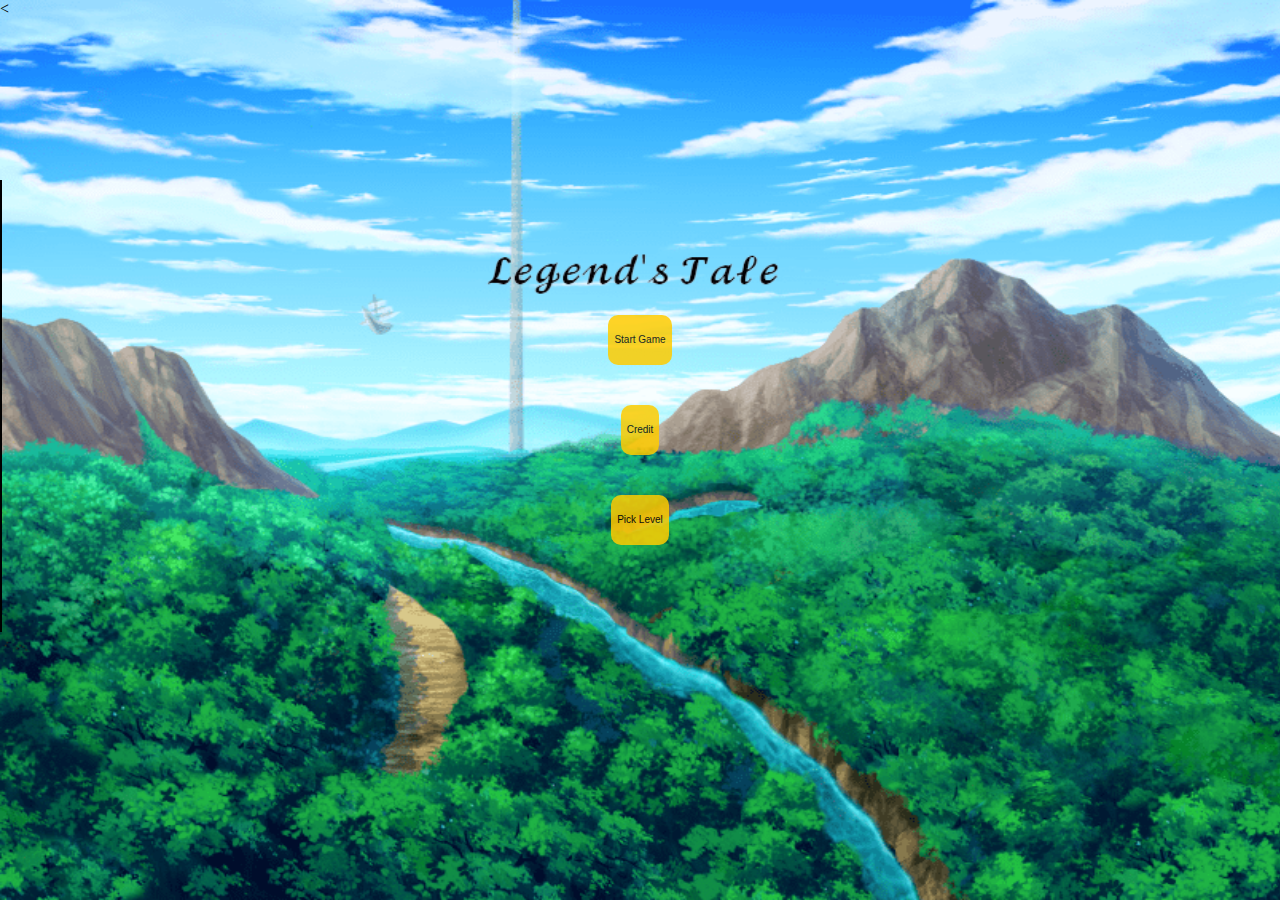
<file: index.html>
<!-- saved from url=(0053)https://codd.cs.gsu.edu/~yliu117/Project/P1/Home.html -->
<html><head><meta http-equiv="Content-Type" content="text/html; charset=UTF-8">
<title>Home</title>
<link rel="icon" href="./index_files/favicon.png">
<link rel="stylesheet" type="text/css" href="./index_files/P1.css">
<style>

#level_list {
    position: absolute;
    width: 50%;
    height: 50%;
    top: 20%;
	left:-50%;
	color:gold;
    background-color: black;
    border: 1px solid black;
	    animation: fadeOut 0s forwards;

}

#level_list:target {
    transform: translateX(150%);
    animation: fadeIn 0.1s forwards;
}

#goback1:target #level_list {
    animation: fadeOut 0s forwards;
    transform: translateX(-150%);
}

#goback2:target #credit {
    animation: fadeOut 0s forwards;
    transform: translateX(-150%);
}

#credit:target {
    transform: translateX(150%);
    animation: fadeIn 0.1s forwards;
}

#credit {
    position: absolute;
    width: 50%;
    height: 50%;
	left:-50%;
    top: 20%;
	color:gold;
    background-color: black;
    border: 1px solid black;
		    animation: fadeOut 0s forwards;

}

button {
    max-width: 100px;
    max-height: 50px;
    border: none;
    opacity: 0.85;
}

</style>
</head>
<body data-new-gr-c-s-check-loaded="14.1157.0" data-gr-ext-installed="">
    <img src="./index_files/Canyon.png" style="width:100%; height:100%; position: absolute; z-index: -1; min-width:1300px;">
    <div style="position: fixed; width: 50%; height: 50%; text-align: center; justify-content: center; align-items: center; top: 20%; left: 25%; display: flex; flex-direction: column;">
        <img src="./index_files/Title.png" style="width: 50%;">
        <button onclick="location.href='./level1.html';" style="font-size: 10px;">Start Game</button>
        <button onclick="location.href=&#39;#credit&#39;" style="font-size: 10px;">Credit</button>
        <button onclick="location.href=&#39;#level_list&#39;" style="font-size: 10px;">Pick Level</button>
    </div>
    <<div id="credit">
        <button onclick="location.href='#goback1'" style="font-size: 10px;">Back</button><br>
        <center>Project name: Legend's tale</center>
        <center>Kaleb Evory---Leader</center>
        <center>Sidratul Chowdhury---Coder/Programmer</center>
        <center>Yikai---Designer</center><br>
        <center>Description:This is a story of how a hero travel thought the most Danger forest in this land</center>
     </div>
    <div id="level_list">
        <button onclick="location.href=&#39;#goback2&#39;" style="font-size: 10px;">Back</button>
        <center><a href="./level1.html">level 1</a></center><br>
        <center><a href="./level2.html">level 2</a></center><br>
        <center><a href="./level3.html">level 3</a></center><br>
    </div>

</body><grammarly-desktop-integration data-grammarly-shadow-root="true"><template shadowrootmode="open"><style>
      div.grammarly-desktop-integration {
        position: absolute;
        width: 1px;
        height: 1px;
        padding: 0;
        margin: -1px;
        overflow: hidden;
        clip: rect(0, 0, 0, 0);
        white-space: nowrap;
        border: 0;
        -moz-user-select: none;
        -webkit-user-select: none;
        -ms-user-select:none;
        user-select:none;
      }

      div.grammarly-desktop-integration:before {
        content: attr(data-content);
      }
    </style><div aria-label="grammarly-integration" role="group" tabindex="-1" class="grammarly-desktop-integration" data-content="{&quot;mode&quot;:&quot;full&quot;,&quot;isActive&quot;:true,&quot;isUserDisabled&quot;:false}"></div></template></grammarly-desktop-integration></html>
</file>
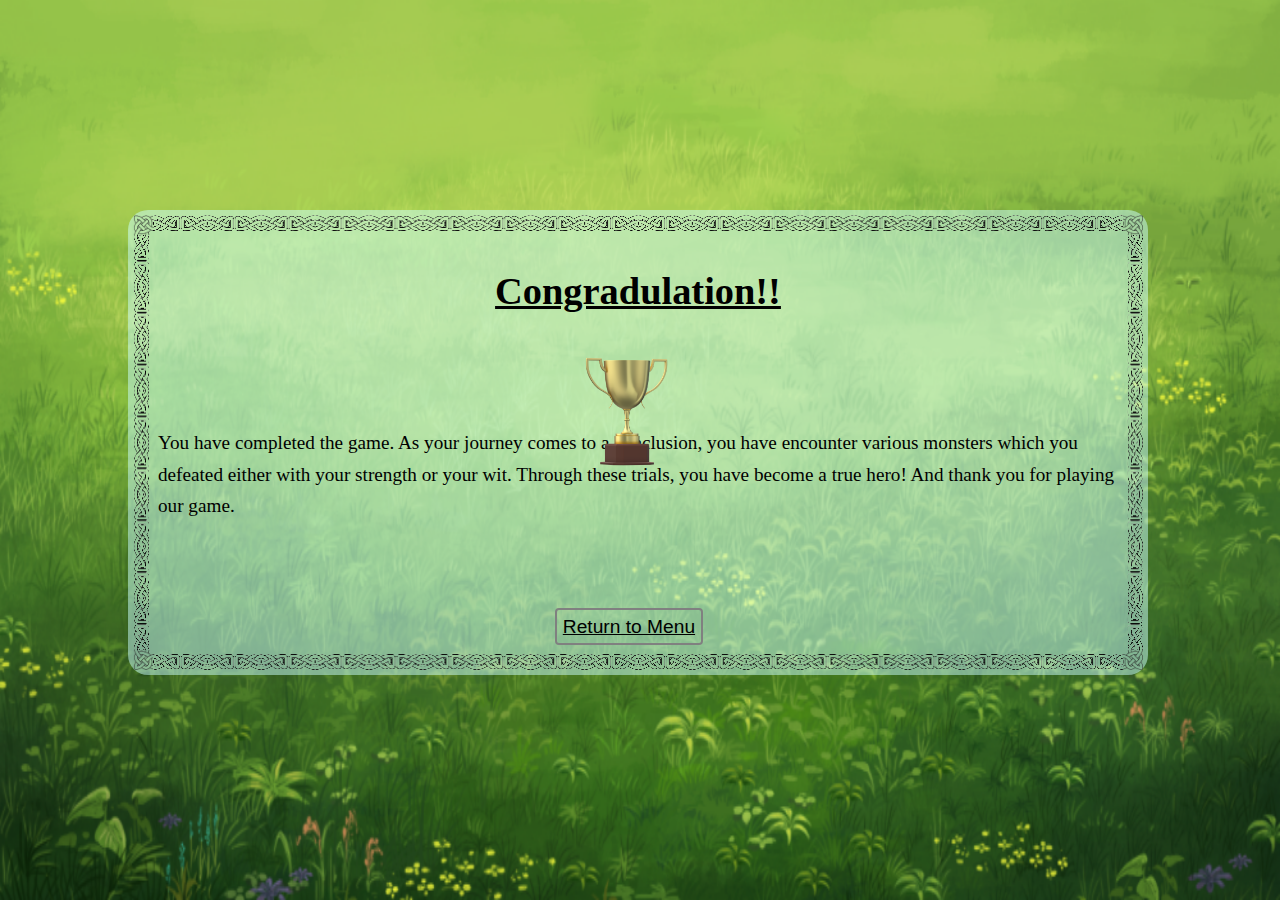
<file: conclusion.html>
<html> 
	<head>
		<title>
			Conclusion
		</title>
		<link rel="icon" href="./conclusion_files/favicon.png">
		<link rel="stylesheet" href="./conclusion_files/conclusion_style.css">
	</head>
	<body>
		<img src = "./conclusion_files/Grassland.png" alt = "grassland" class = "background">
		<div class = "display">
			<div class = "text">
				<p id = "congrats">Congradulation!!</p>
				<div class = "trophy">
					<img src = "./conclusion_files/trophy.png" alt = "trophy">
				</div>
				<div id = "message">
					You have completed the game. As your journey comes to a conclusion, 
					you have encounter various monsters which you defeated either with 
					your strength or your wit. Through these trials, you have become a 
					true hero! And thank you for playing our game.
				</div>
				<div class = "select">
					<button type="button" class = "option">
						<a href="./index.html">Return to Menu</a>
					</button>
				</div>
			</div>
		</div>
	</body>
</html>
</file>
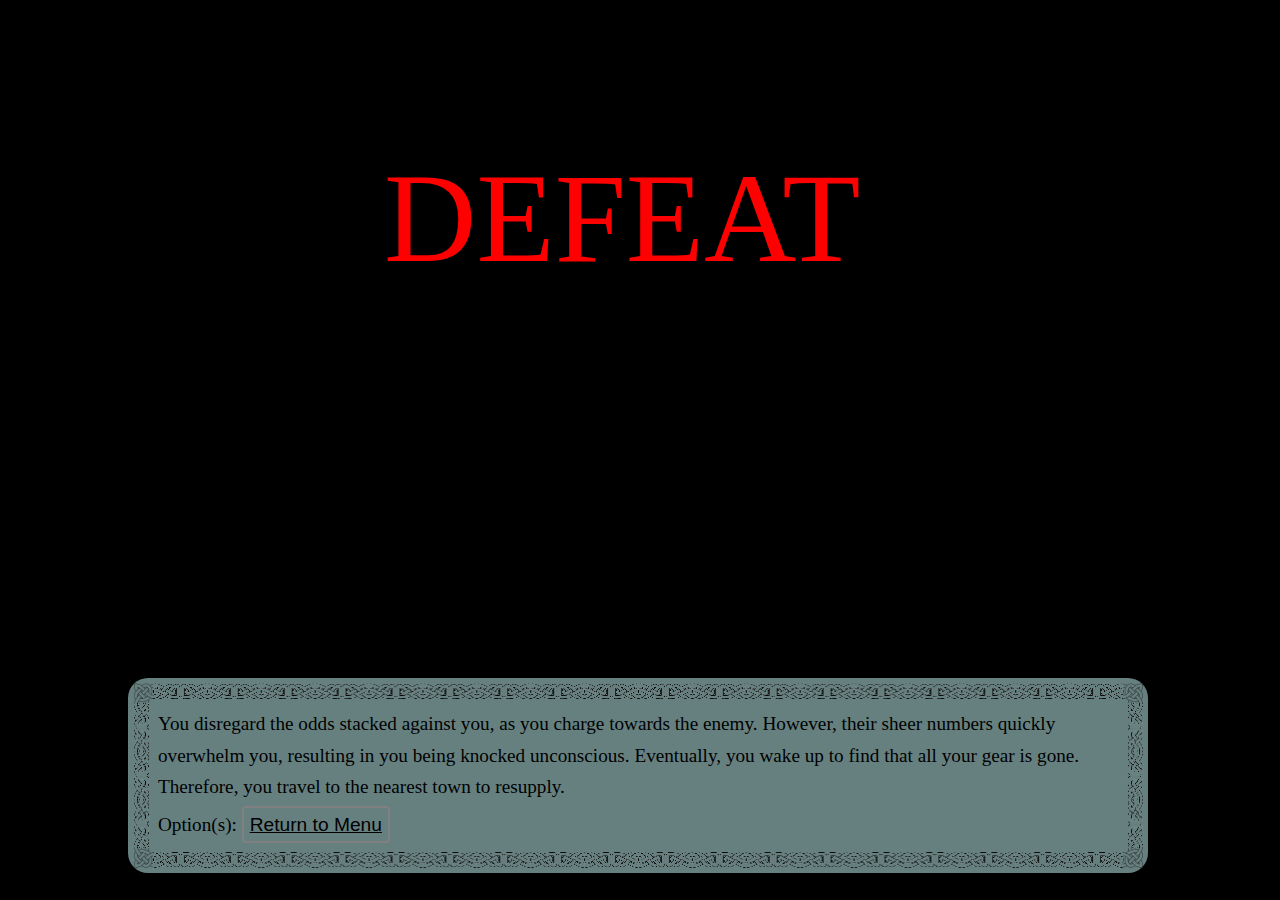
<file: defeat1.html>
<html> 
	<head>
		<title>
			Defeat
		</title>
		<link rel="icon" href="./defeat1_files/favicon.png">
		<link rel="stylesheet" href="./defeat1_files/level1_style.css">
	</head>
	<body>
		<div class = "defeat">
			<p>DEFEAT</p>
			<div class = "defeat_text" target = "end"> 
				You disregard the odds stacked against you, as you charge 
				towards the enemy. However, their sheer numbers quickly 
				overwhelm you, resulting in you being knocked unconscious. 
				Eventually, you wake up to find that all your gear is gone. 
				Therefore, you travel to the nearest town to resupply.
				<div class = "select"> 
					Option(s): 
					<button type="button" class = "option">
						<a href="./index.html">Return to Menu</a>
					</button>	
				</div>	
			</div>
		</div>
	</body>
</html>
</file>
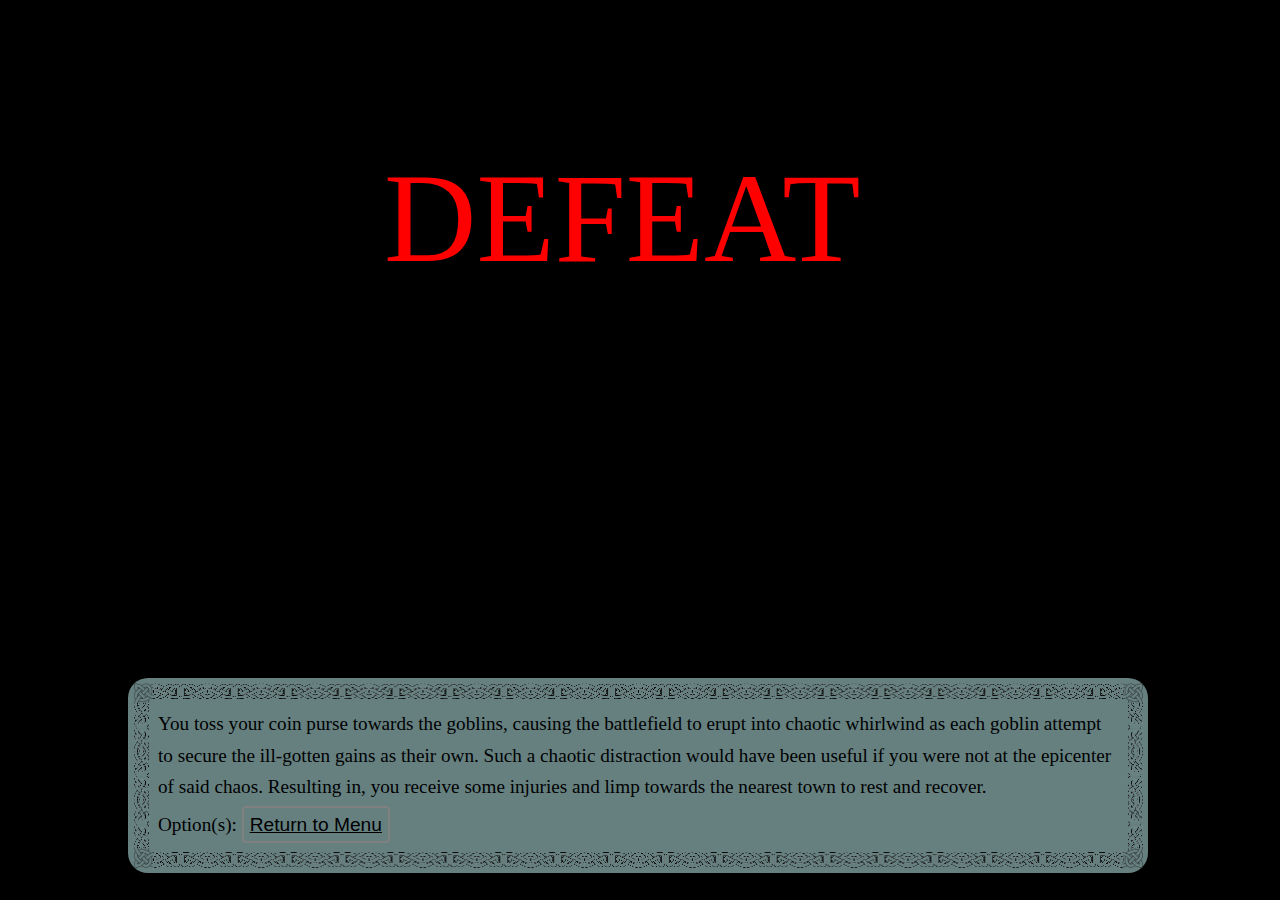
<file: defeat2.html>
<html> 
	<head>
		<title>
			Defeat
		</title>
		<link rel="icon" href="./defeat2_files/favicon.png">
		<link rel="stylesheet" href="./defeat2_files/level1_style.css">
	</head>
	<body>
		<div class = "defeat">
			<p>DEFEAT</p>
			<div class = "defeat_text" target = "end"> 
				You toss your coin purse towards the goblins, causing the 
				battlefield to erupt into chaotic whirlwind as each goblin 
				attempt to secure the ill-gotten gains as their own. Such 
				a chaotic distraction would have been useful if you were 
				not at the epicenter of said chaos. Resulting in, you 
				receive some injuries and limp towards the nearest town 
				to rest and recover.
				<div class = "select"> 
					Option(s): 
					<button type="button" class = "option">
						<a href="./index.html">Return to Menu</a>
					</button>	
				</div>	
			</div>
		</div>
	</body>
</html>
</file>
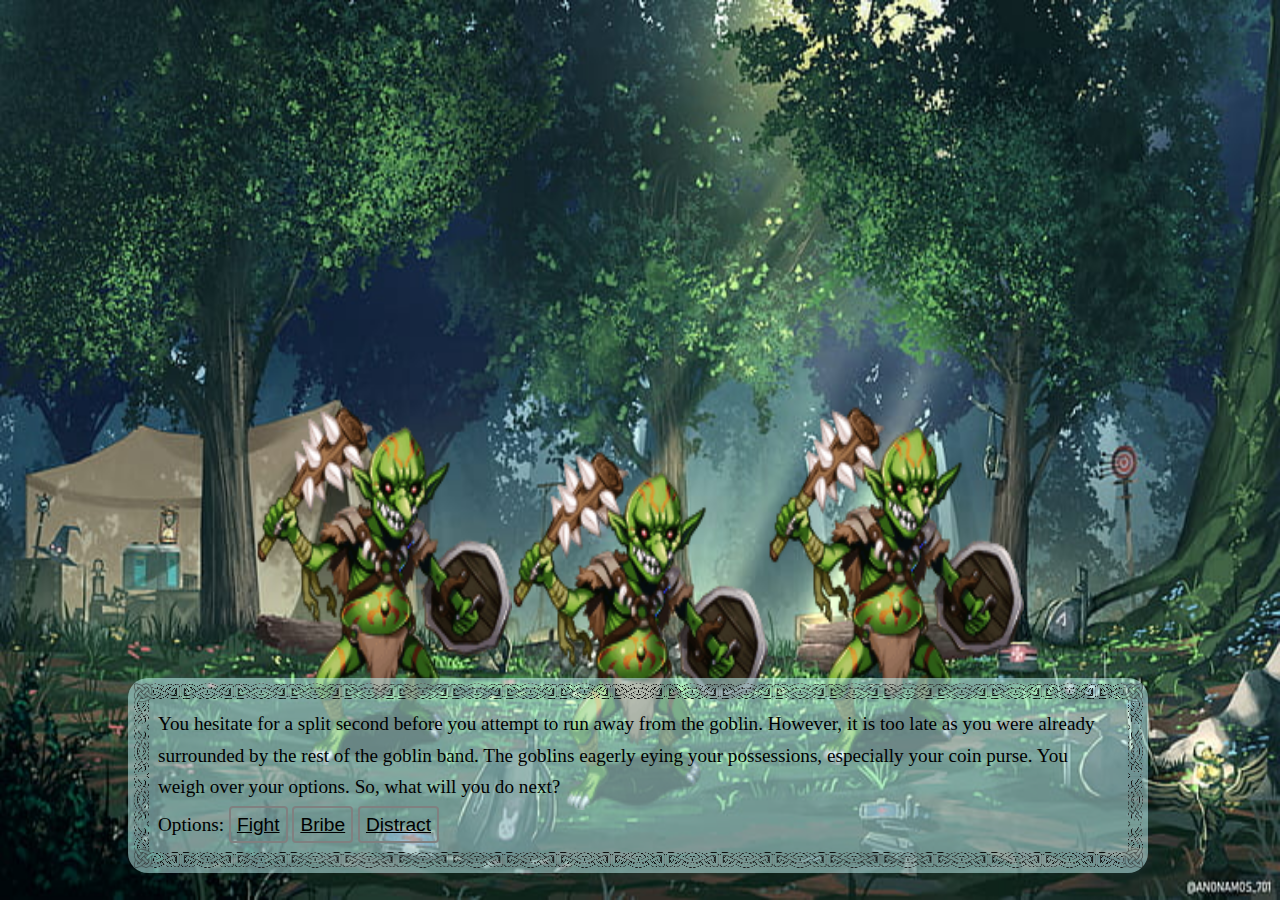
<file: level1a.html>
<html> 
	<head>
		<title>
			Level 1: Goblin Camp
		</title>
		<link rel="icon" href="./level1a_files/favicon.png">
		<link rel="stylesheet" href="./level1a_files/level1_style.css">
	</head>
	<body>
		<div class = "display">
			<img src = "./level1a_files/camp.jpg" alt = "camp" class = "background">
			<div class = "enemy arrive"  id = "gobr">
				<img src = "./level1a_files/Goblin.png" alt = "goblin">
			</div>
			<div class = "enemy interact">
				<img src = "./level1a_files/Goblin.png" alt = "goblin">
			</div>
			<div class = "enemy arrive" id = "gobl">
				<img src = "./level1a_files/Goblin.png" alt = "goblin">
			</div>
			<div class = "text">
				You hesitate for a split second before you attempt to 
				run away from the goblin. However, it is too late as 
				you were already surrounded by the rest of the goblin 
				band. The goblins eagerly eying your possessions, 
				especially your coin purse. You weigh over your options.
				So, what will you do next?
				<div class = "select">
					Options:
					<button type = "button" class = "option">
						<a href = "./defeat1.html">Fight</a>
					</button>
					<button type = "button" class = "option">
						<a href = "./level1b.html">Bribe</a>
					</button>
					<button type = "button" class = "option">
						<a href = "./defeat2.html">Distract</a>
					</button>
				</div>
			</div>
		</div>
	</body>
</html>
</file>
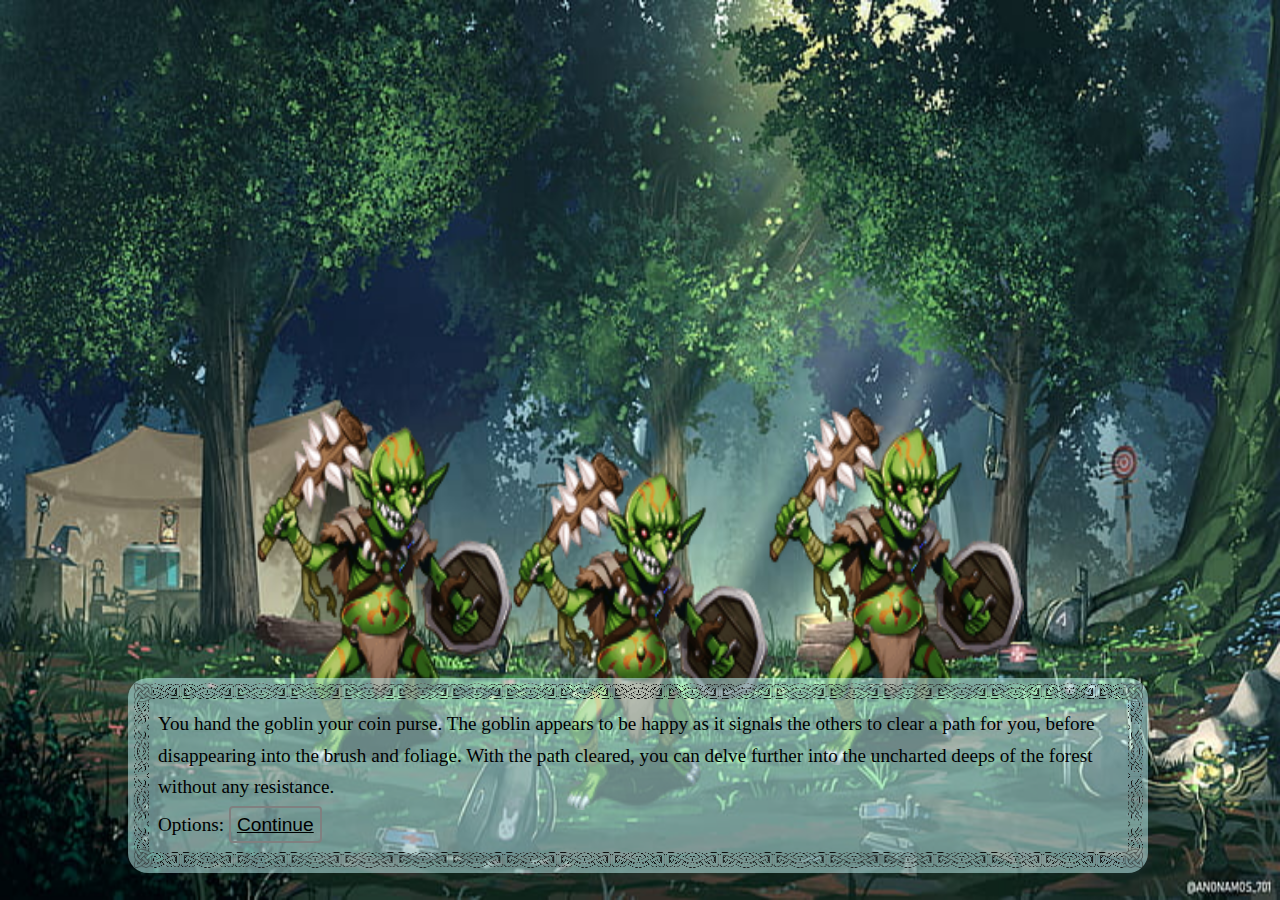
<file: level1b.html>
<html> 
	<head>
		<title>
			Level 1: Goblin Camp
		</title>
		<link rel="icon" href="./level1b_files/favicon.png">
		<link rel="stylesheet" href="./level1b_files/level1_style.css">
	</head>
	<body>
		<div class = "display">
			<img src = "./level1b_files/camp.jpg" alt = "camp" class = "background">
			<img src = "./level1b_files/laugh.gif" alt = "laugh" class = "emote">
			<div class = "enemy moveR"  id = "gobr">
				<img src = "./level1b_files/Goblin.png" alt = "goblin">
			</div>
			<div class = "enemy passable">
				<img src = "./level1b_files/Goblin.png" alt = "goblin">
			</div>
			<div class = "enemy moveL" id = "gobl">
				<img src = "./level1b_files/Goblin.png" alt = "goblin">
			</div>
			<div class = "text">
				You hand the goblin your coin purse. The goblin appears 
				to be happy as it signals the others to clear a path for 
				you, before disappearing into the brush and foliage. With 
				the path cleared, you can delve further into the uncharted 
				deeps of the forest without any resistance.
				<div class = "select">
					Options:
					<button type="button" class = "option">
						<a href = "./level2.html">Continue</a>
					</button>
				</div>
			</div>
		</div>
	</body>
</html>
</file>
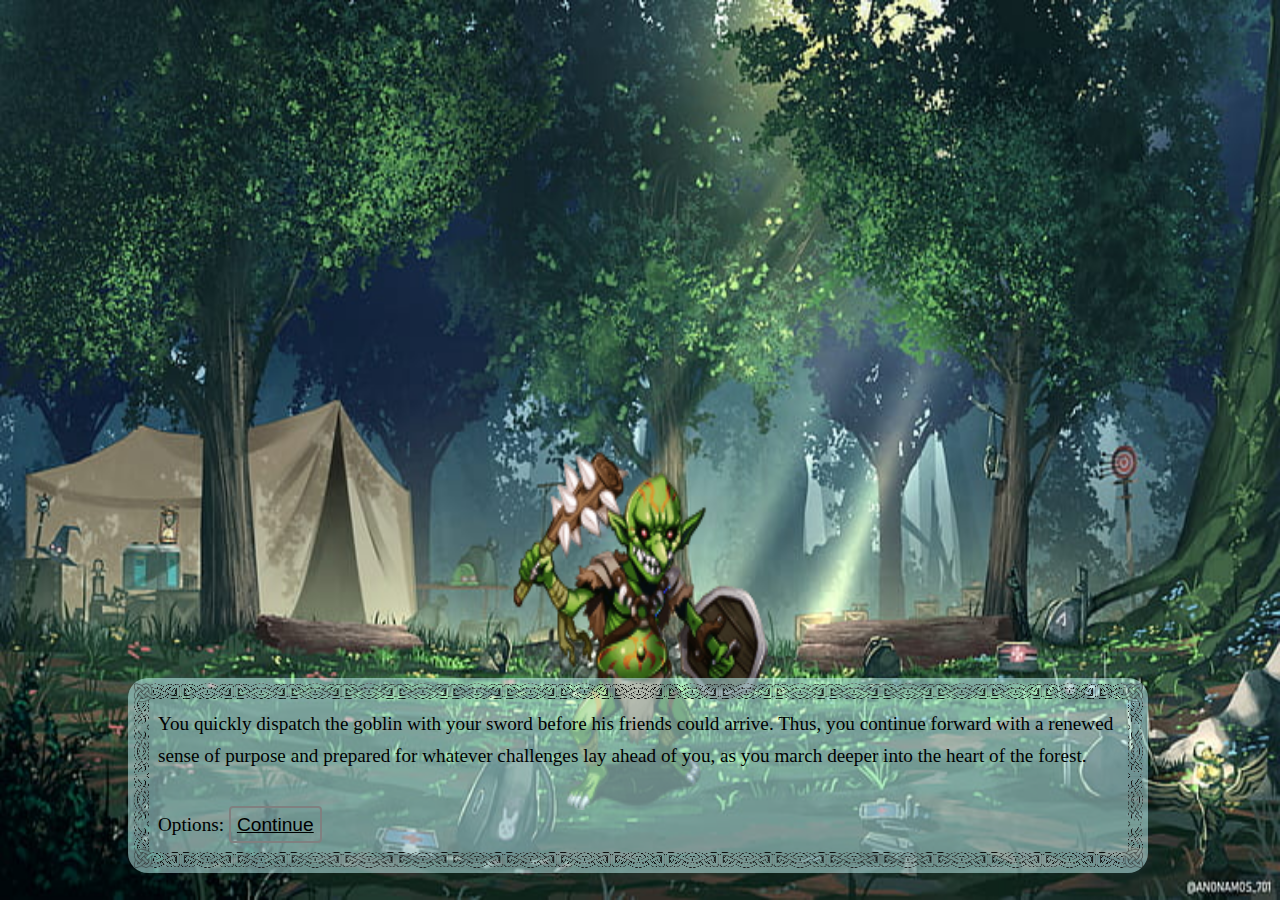
<file: level1c.html>
<html> 
	<head>
		<title>
			Level 1: Goblin Camp
		</title>
		<link rel="icon" href="./level1c_files/favicon.png">
		<link rel="stylesheet" href="./level1c_files/level1_style.css">
	</head>
	<body>
		<div class = "display">
			<img src = "./level1c_files/camp.jpg" alt = "camp" class = "background">
			<div class = "enemy final">
				<img src = "./level1c_files/Goblin.png" alt = "goblin">
			</div>
			<div class = "slash">
				<img src = "./level1c_files/slash.gif" alt = "slash">
			</div>
			<div class = "text">
				You quickly dispatch the goblin with your sword before his 
				friends could arrive. Thus, you continue forward with a 
				renewed sense of purpose and prepared for whatever challenges 
				lay ahead of you, as you march deeper into the heart of the 
				forest.
				<div class = "select">
					Options:
					<button type="button" class = "option">
						<a href = "./level2.html">Continue</a>
					</button>
				</div>
			</div>
		</div>
	</body>
</html>
</file>
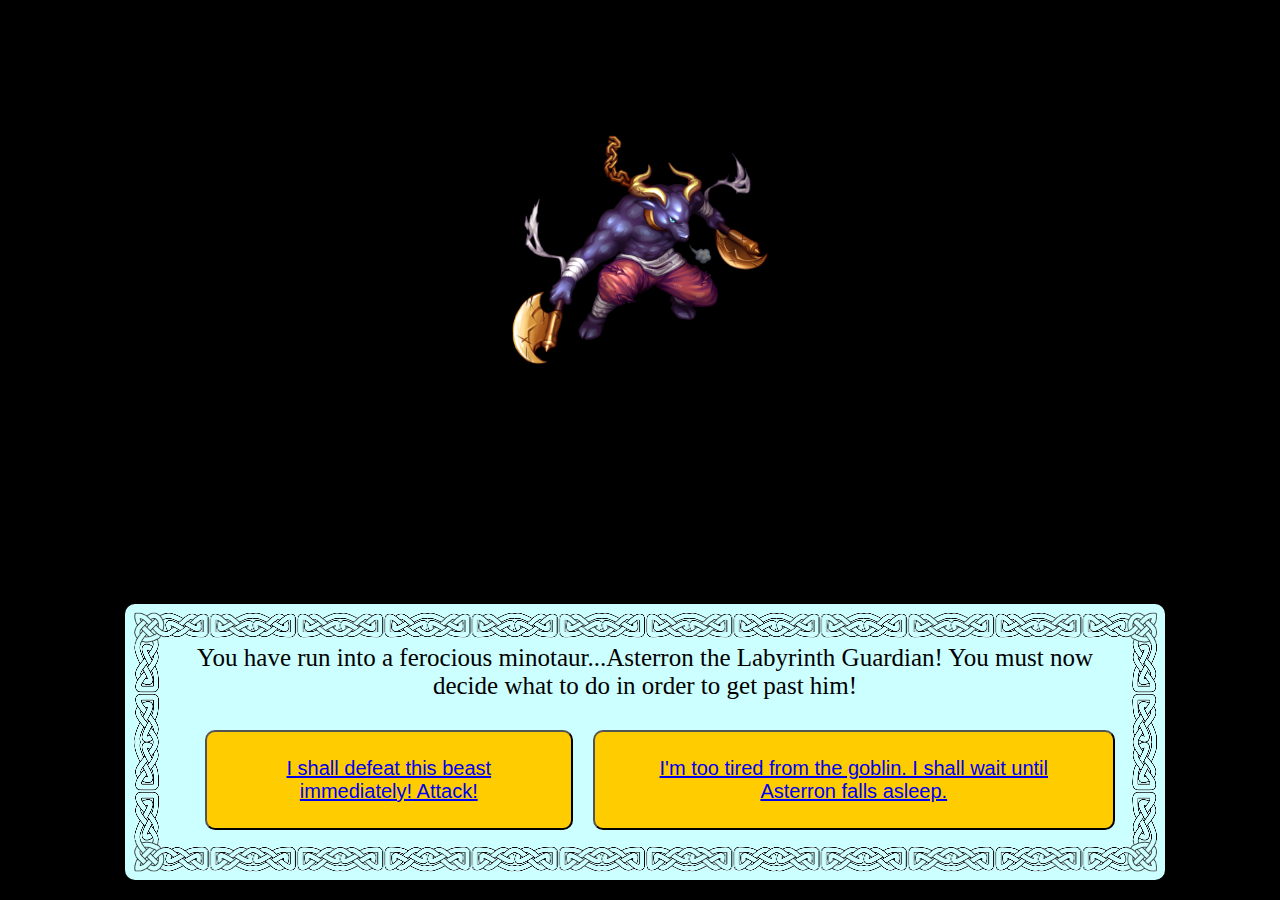
<file: level2.html>
<!DOCTYPE html>
<!-- saved from url=(0059)https://codd.cs.gsu.edu/~schowdhury25/CSSProject/index.html -->
<html lang="en"><head><meta http-equiv="Content-Type" content="text/html; charset=UTF-8">
    
    <meta name="viewport" content="width=device-width, initial-scale=1.0">
	<link rel="icon" href="./level2_files/favicon.png">
    <link rel="stylesheet" href="./level2_files/style.css">
    <title>Level 2: Labyrinth Guardian</title>
  </head>
  <body data-new-gr-c-s-check-loaded="14.1157.0" data-gr-ext-installed="">
    <section>
      <div class="blackintro">
        <div class="intro">
          As you emerge from the depths of the Goblin's lair, victorious but
          weary, you find yourself standing on the edge of an enchanted forest.
          The air is thick with magic, and the trees seem to whisper secrets as
          you step into their realm. But your respite is short-lived, for
          lurking within the shadows of this mystical woodland lies a new
          challenge: Asterron the Minotaur. With your sword at the ready and
          your wits sharpened by your recent triumph, you steel yourself for the
          next stage of your adventure. The path ahead is fraught with danger,
          but with courage and cunning, you are determined to emerge victorious
          once more.
        </div>
      </div>
      <img class="Minotaur" src="./level2_files/Minotaur.png" alt="">

      <div class="prompt">
        <div class="text">
          You have run into a ferocious minotaur...Asterron the Labyrinth
          Guardian! You must now decide what to do in order to get past him!
        </div>
        <div class="options">
          <button>
            <a href="./level2a.html">I shall defeat this beast immediately! Attack!</a>
          </button>
          <button>
            <a href="./level2b.html">I'm too tired from the goblin. I shall wait until Asterron falls
              asleep.</a>
          </button>
        </div>
      </div>
    </section>
  

</body><grammarly-desktop-integration data-grammarly-shadow-root="true"><template shadowrootmode="open"><style>
      div.grammarly-desktop-integration {
        position: absolute;
        width: 1px;
        height: 1px;
        padding: 0;
        margin: -1px;
        overflow: hidden;
        clip: rect(0, 0, 0, 0);
        white-space: nowrap;
        border: 0;
        -moz-user-select: none;
        -webkit-user-select: none;
        -ms-user-select:none;
        user-select:none;
      }

      div.grammarly-desktop-integration:before {
        content: attr(data-content);
      }
    </style><div aria-label="grammarly-integration" role="group" tabindex="-1" class="grammarly-desktop-integration" data-content="{&quot;mode&quot;:&quot;full&quot;,&quot;isActive&quot;:true,&quot;isUserDisabled&quot;:false}"></div></template></grammarly-desktop-integration></html>
</file>
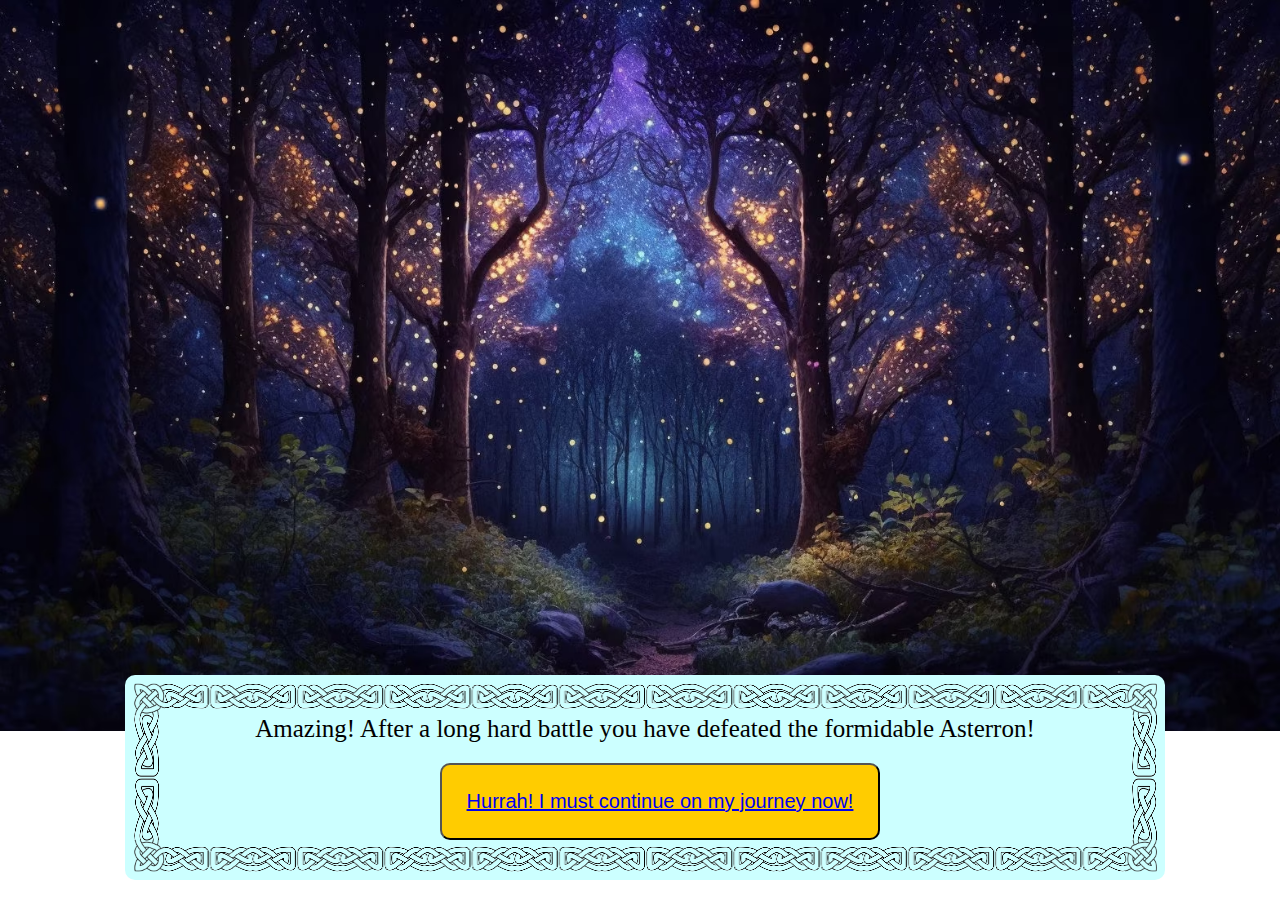
<file: level2a.html>
<!DOCTYPE html>
<!-- saved from url=(0061)https://codd.cs.gsu.edu/~schowdhury25/CSSProject/option1.html -->
<html lang="en"><head><meta http-equiv="Content-Type" content="text/html; charset=UTF-8">
    
    <meta name="viewport" content="width=device-width, initial-scale=1.0">
	<link rel="icon" href="./level2a_files/favicon.png">
    <link rel="stylesheet" href="./level2a_files/option1.css">
    <title>Level 2: Labyrinth Guardian</title>
</head>
<body data-new-gr-c-s-check-loaded="14.1157.0" data-gr-ext-installed="">
    <img class="Minotaur" src="./level2a_files/Minotaur.png" alt="">
    <div class="prompt">
        <div class="text">
          Amazing! After a long hard battle  you have defeated the formidable Asterron!
        </div>
        <div class="options" style="text-align: center;">
          <button style="margin:auto">
            <a href="./level3.html">Hurrah! I must continue on my journey now!</a>
             <!--ADD IN THE RIGHT HTML LINK/FILE-->
          </button>
          
        </div>
      </div>
    

</body><grammarly-desktop-integration data-grammarly-shadow-root="true"><template shadowrootmode="open"><style>
      div.grammarly-desktop-integration {
        position: absolute;
        width: 1px;
        height: 1px;
        padding: 0;
        margin: -1px;
        overflow: hidden;
        clip: rect(0, 0, 0, 0);
        white-space: nowrap;
        border: 0;
        -moz-user-select: none;
        -webkit-user-select: none;
        -ms-user-select:none;
        user-select:none;
      }

      div.grammarly-desktop-integration:before {
        content: attr(data-content);
      }
    </style><div aria-label="grammarly-integration" role="group" tabindex="-1" class="grammarly-desktop-integration" data-content="{&quot;mode&quot;:&quot;full&quot;,&quot;isActive&quot;:true,&quot;isUserDisabled&quot;:false}"></div></template></grammarly-desktop-integration></html>
</file>
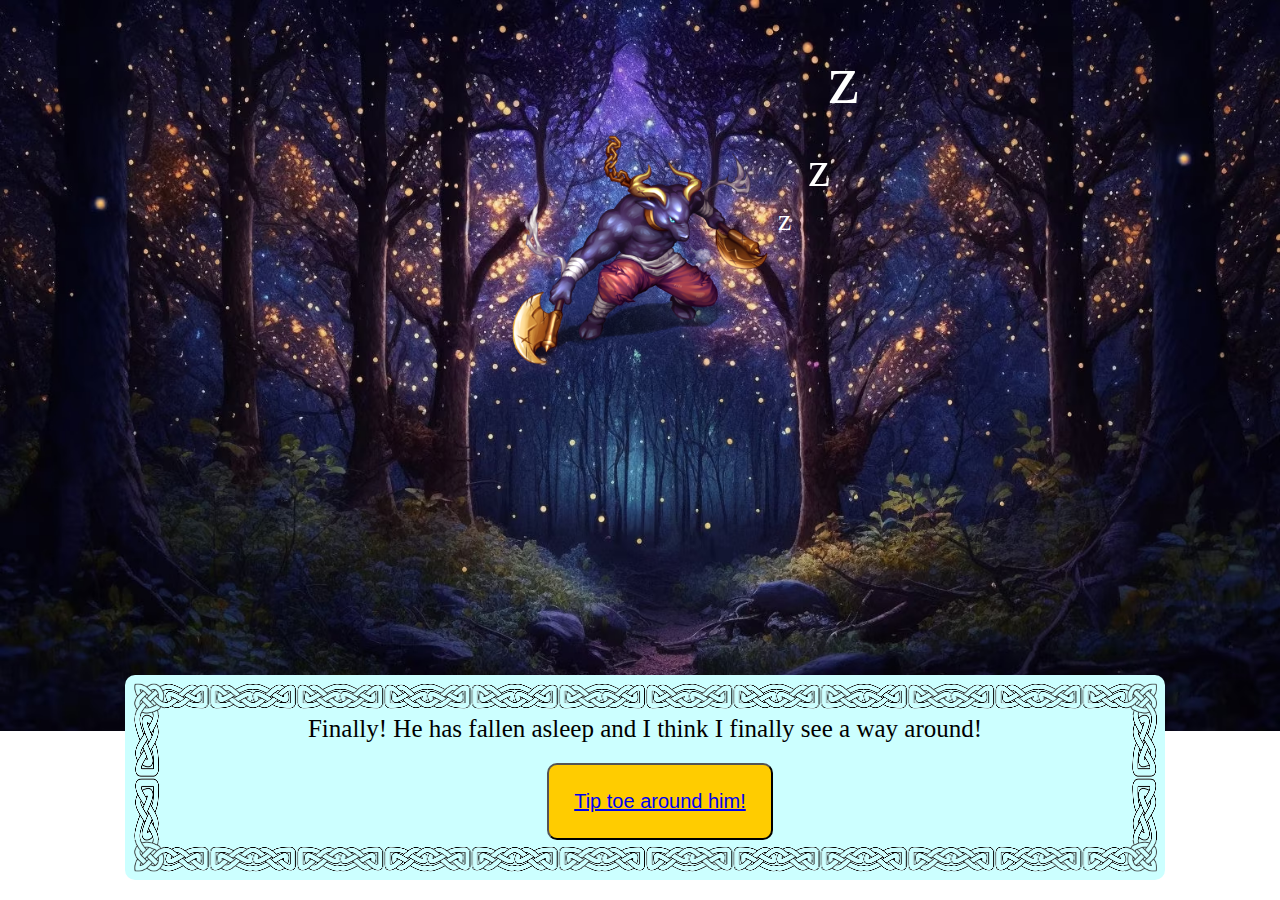
<file: level2b.html>
<!DOCTYPE html>
<!-- saved from url=(0061)https://codd.cs.gsu.edu/~schowdhury25/CSSProject/option2.html -->
<html lang="en"><head><meta http-equiv="Content-Type" content="text/html; charset=UTF-8">
    
    <meta name="viewport" content="width=device-width, initial-scale=1.0">
	<link rel="icon" href="./level2b_files/favicon.png">
    <link rel="stylesheet" href="./level2b_files/option2.css">
    <title>Level 2: Labyrinth Guardian</title>
</head>
<body data-new-gr-c-s-check-loaded="14.1157.0" data-gr-ext-installed="">
    <div class="sleeping">
     <p class="z1">z</p>
     <p class="z2">z</p>
     <p class="z3">z</p>
    </div>
    <img class="Minotaur" src="./level2b_files/Minotaur.png" alt="">
    <div class="prompt">
        <div class="text">
          Finally! He has fallen asleep and I think I finally see a way around!
        </div>
        <div class="options" style="text-align: center;">
          <button style="margin:auto">
            <a href="./level2c.html">Tip toe around him!</a>
          </button>
          
        </div>
      </div>
    

</body><grammarly-desktop-integration data-grammarly-shadow-root="true"><template shadowrootmode="open"><style>
      div.grammarly-desktop-integration {
        position: absolute;
        width: 1px;
        height: 1px;
        padding: 0;
        margin: -1px;
        overflow: hidden;
        clip: rect(0, 0, 0, 0);
        white-space: nowrap;
        border: 0;
        -moz-user-select: none;
        -webkit-user-select: none;
        -ms-user-select:none;
        user-select:none;
      }

      div.grammarly-desktop-integration:before {
        content: attr(data-content);
      }
    </style><div aria-label="grammarly-integration" role="group" tabindex="-1" class="grammarly-desktop-integration" data-content="{&quot;mode&quot;:&quot;full&quot;,&quot;isActive&quot;:true,&quot;isUserDisabled&quot;:false}"></div></template></grammarly-desktop-integration></html>
</file>
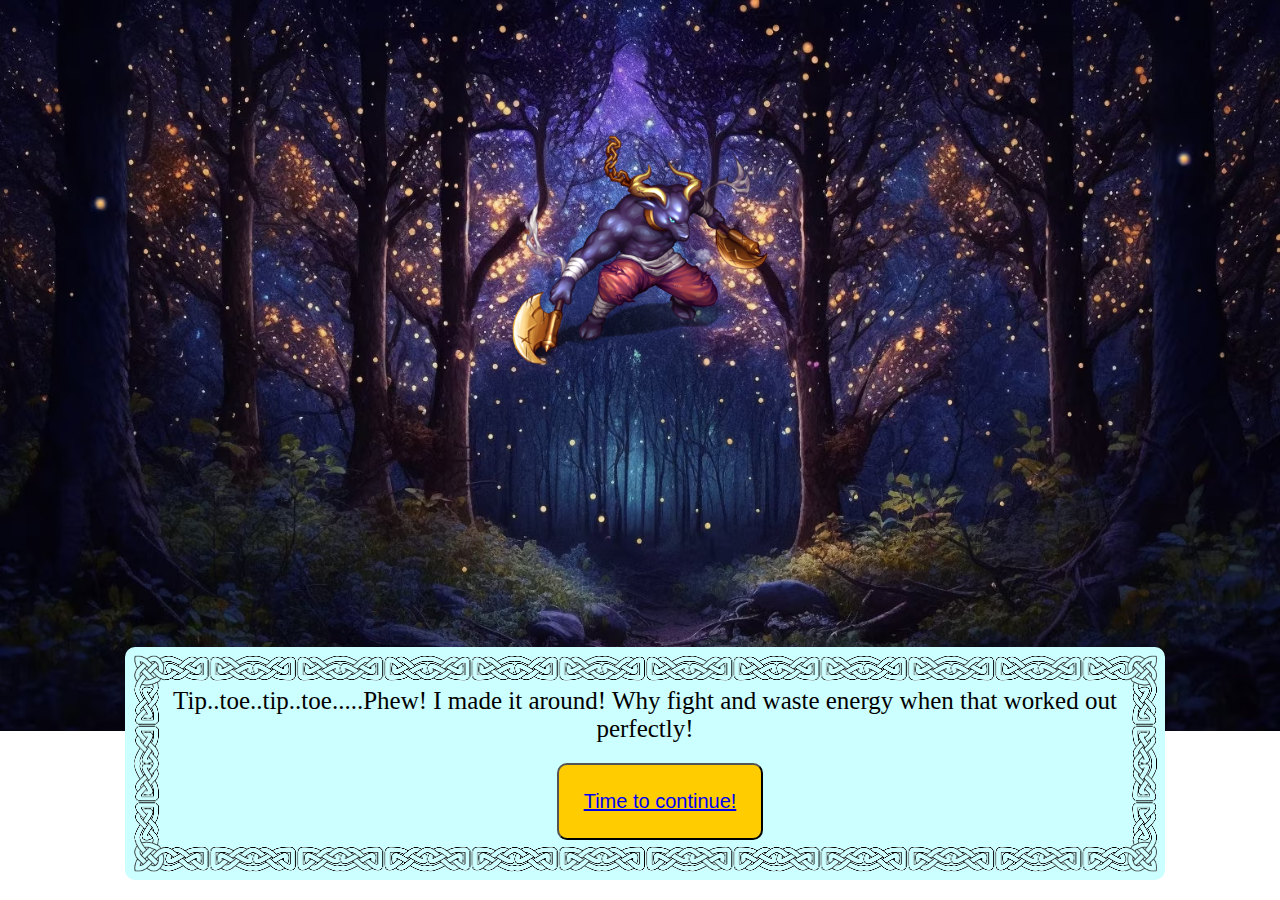
<file: level2c.html>
<!DOCTYPE html>
<!-- saved from url=(0060)https://codd.cs.gsu.edu/~schowdhury25/CSSProject/tiptoe.HTML -->
<html lang="en"><head><meta http-equiv="Content-Type" content="text/html; charset=UTF-8">
    
    <meta name="viewport" content="width=device-width, initial-scale=1.0">
	<link rel="icon" href="./level2c_files/favicon.png">
    <link rel="stylesheet" href="./level2c_files/style.css">
    <title>Level 2: Labyrinth Guardian</title>
</head>
<body data-new-gr-c-s-check-loaded="14.1157.0" data-gr-ext-installed="">
    <img class="Minotaur" src="./level2c_files/Minotaur.png" alt="">
    <div class="prompt">
        <div class="text">
          Tip..toe..tip..toe.....Phew! I made it around! Why fight and waste energy when that worked out perfectly!
        </div>
        <div class="options" style="text-align: center;">
          <button style="margin:auto">
            <a href="./level3.html">Time to continue!</a>
            <!--FILL IN THE RIGHT HTML FILES-->
          </button>
          
        </div>
      </div>
    

</body><grammarly-desktop-integration data-grammarly-shadow-root="true"><template shadowrootmode="open"><style>
      div.grammarly-desktop-integration {
        position: absolute;
        width: 1px;
        height: 1px;
        padding: 0;
        margin: -1px;
        overflow: hidden;
        clip: rect(0, 0, 0, 0);
        white-space: nowrap;
        border: 0;
        -moz-user-select: none;
        -webkit-user-select: none;
        -ms-user-select:none;
        user-select:none;
      }

      div.grammarly-desktop-integration:before {
        content: attr(data-content);
      }
    </style><div aria-label="grammarly-integration" role="group" tabindex="-1" class="grammarly-desktop-integration" data-content="{&quot;mode&quot;:&quot;full&quot;,&quot;isActive&quot;:true,&quot;isUserDisabled&quot;:false}"></div></template></grammarly-desktop-integration></html>
</file>
<file: index_files/P1.css>
body {
  margin: 0;
  padding: 0;
  overflow:hidden;
}
.monster {
  position: absolute;
  width: 300px;
  z-index: 10;
  top: 0;
  left: 630px;
  top: 50px;
  animation: fadeOut 0s forwards, fadeIn 2s forwards 10s, scaleAnimation 1s infinite alternate;
}

@keyframes scaleAnimation {
  from {
    transform: scale(1);
  }
  to {
    transform: scale(1.01);
  }
}

.dialoge {
  left: 100px;
}

.dialoge, #D2, #D3, #D4 {
	padding:0;
  position: absolute;
  width: 1200px;
  height: 25%;
  top: 400px;
  border-width: 50px;
  border-style: solid; 
  border-image-source: url(border.png); 
  border-image-slice: 120 fill; 
  border-image-repeat: round;
  background-color: rgba(204, 255, 255, 1); 
  border-radius: 20px;
  display: flex;
  flex-direction: column;
  opacity: 0;
  animation: fadeOut 0s forwards, fadeIn 2s forwards 10s;
}

#D2, #D3, #D4 {
  left: 1900px;
}

#D2:target, #D3:target, #D4:target {
  transform: translateX(-1800px);
}
.text {
  width: 100%;
  font-size: 24px; /* Added unit (e.g., px) */
}

.choice {
  display: flex;
}
button {
  margin: 20px;
  flex: 1;
  min-height:50px;
  font-size:16px;
  text-align:center;
  height: AUTO;
  border-radius: 10px;
  background-color: #FFCC00;
}

button:hover {
  background-color: #FFCC66;
  color: Red;
}

.overlay{
  position: absolute;
  top: 0;
  left: 0;
  width: 100%;
  height: 103%;
  background-color: black;
  display: flex;
  justify-content: center;
  align-items: center;
  animation: fadeIn 0s forwards, fadeOut 2s forwards 10s; 
}
.overlay >.intro{
  animation: none; 
  animation: revealAnimation 8s ease-in forwards;
}
#End1,#End2,#End3,#End4,#End5 {
	display:flex;
	flex-direction:column;
 position: absolute;
  top: 0;
  left: 0;
  width: 100%;
  height: 103%;
  background-color: black;
  display: flex;
  justify-content: center;
  align-items: center;
  left:2000px;
  z-index:100;
}
#End1:target, #End2:target, #End3:target, #End4:target, #End5:target {
  transform: translateX(-2000px); /* Corrected the transform property */
}
#End1:target .intro,
#End2:target .intro,
#End3:target .intro,
#End4:target .intro,
#End5:target .intro {
  animation: none; 
  animation: revealAnimation 8s ease-in forwards 0.1s; 
}
.intro {
	top:30%;
	max-height:50%;
  font-size: 20px;
  display: flex;
  justify-content: center;  
  text-align: center;
  color: gold;
  width: 50%;
  opacity: 0; 
  overflow: hidden; 
}
.next{
height:50px;
}
#End1:target .next,
#End2:target .next,
#End3:target .next,
#End4:target .next,
#End5:target .next{
	animation:fadeOut 0s forwards, fadeIn 2s forwards 5s;
}
@keyframes fadeIn {
  from {
    opacity: 0;
  }
  to {
    opacity: 1;
  }
}

@keyframes revealAnimation {
  0% {
    height: 0; 
    opacity: 0; 
  }
  100% {
    height: 100%;
    opacity: 1; 
  }
}

@keyframes fadeOut {
  from {
    opacity: 1;
  }
  to {
    opacity: 0;
  }
}
</file>
<file: conclusion_files/conclusion_style.css>
body { 
	margin: 0;
	padding: 0;
	display: flex;
}

.display {
	width: 100vw;
	height: 100vh;
	position: relative;
}

.background { 
	width: 100vw;
	height: 100vh;
	z-index: -1;
	position: absolute;
}

#congrats {
	font-size: 3vw;
	line-height: 3vh;
	font-weight: bold;
	text-decoration: underline;
	text-align: center;
}

#message {
	position: absolute;
	top: 15vw;
}

.trophy { 
	width: 1vw;
	height: 5vh;
	z-index: 4;
	position: absolute;
	left: 32vw;
}

.trophy > img { 
	width: 10vw;
	height: 15vh;
	z-index: 4;
	position: absolute;
}

.trophy > img:hover { 
	width: 10vw;
	height: 15vh;
	animation-name: shake;
	animation-duration: 4s; 
	animation-iteration-count: infinite;
}

.text { 
	width: 75vw;
	height: 45vh;
	z-index: 4;
	left: 10vw;
	bottom: 25vh;
	position: absolute;
	border-width: 2vw;
	border-style: solid; 
	border-image-source: url(border.png); 
	border-image-slice:  120 fill; 
	border-image-repeat: round;
	background-color: rgba(204, 255, 255, 0.5); 
	border-radius: 20px;
	padding: 5px;
	color: black;
	font-size: 1.5vw;
	line-height: 3.5vh;
	text-align: top;
}

.select {
	margin: 5px;
	position: absolute;
	left: 31vw;
	bottom: 0;
	font-size: 1.5vw;
	line-height: 3.5vh;
}

.option {
	align: center;
	background-color: rgba(0,0,0,0);
	border: solid 2px gray;
	border-radius: 4px;
}

.option:hover {
	background-color: #06B48B;
	border: solid 2px #005249;
}

.option > a {
	color: black;
	font-size: 1.5vw;
	line-height: 3.5vh;
}

.option > a:hover:after {
  content:" >>";
}

@keyframes shake {
	0% {
		transform: rotate(0deg);
	}
	25% {
		transform: rotate(5deg);
	}
	50% {
		transform: rotate(-5deg);
	}
	75% {
		transform: rotate(5deg);
	}
	100% {
		transform: rotate(-5deg);
	}
}
</file>
<file: defeat1_files/level1_style.css>
body { 
	margin: 0;
	padding: 0;
	display: flex;
	--state: hidden;
}

.display {
	width: 100vw;
	height: 100vh;
	position: relative;
}

.background { 
	width: 100vw;
	height: 100vh;
	z-index: -1;
	position: absolute;
}

.enemy { 
	width: 20vw;
	height: 40vh;
	z-index: 2;
	left: 40vw;
	bottom: 10vh;
	position: absolute;
}

#gobl {
	position: absolute;
	left: 20vw;
	bottom: 15vh;
}

#gobr {
	position: absolute;
	left: 60vw;
	bottom: 15vh;
}

.enemy.interact > img { 
	width: 20vw;
	height: 40vh;
	animation-name: breath;
	animation-duration: 4s; 
	animation-iteration-count: infinite;
}

.enemy.interact > img:hover { 
	width: 20vw;
	height: 40vh;
	animation-name: happy;
	animation-duration: 4s; 
	animation-iteration-count: infinite;
}

.enemy.passable > img { 
	width: 20vw;
	height: 40vh;
	animation-name: happy, vanish;
	animation-delay: 0s, 4s;
	animation-duration: 4s, 2s; 
	animation-fill-mode: forwards;
	animation-iteration-count: 1, 1;
}

.enemy.moveR { 
	width: 20vw;
	height: 40vh;
	animation-name: moveR;
	animation-duration: 4s; 
	animation-delay: 4s;
	animation-fill-mode: forwards;
	animation-iteration-count: 1;
}

.enemy.moveR > img { 
	width: 20vw;
	height: 40vh;
	animation-name: moveR, breath;
	animation-duration: 4s; 
	animation-delay: 4s;
	animation-iteration-count: infinite;
}

.enemy.moveL { 
	position: absolute;
	width: 20vw;
	height: 40vh;
	animation-name: moveL;
	animation-duration: 4s; 
	animation-delay: 4s;
	animation-fill-mode: forwards;
	animation-iteration-count: 1;
}

.enemy.moveL > img { 
	position: absolute;
	width: 20vw;
	height: 40vh;
	animation-name: breath;
	animation-duration: 4s; 
	animation-delay: 6s;
	animation-iteration-count: infinite;
}

.enemy.arrive > img { 
	width: 20vw;
	height: 40vh;
	animation-name: appear, breath;
	animation-duration: 2s, 4s; 
	animation-fill-mode: forwards;
	animation-iteration-count: 1, infinite;
}

.enemy.first > img { 
	width: 20vw;
	height: 40vh;
	opacity: 0.00;
	animation-name: appear, breath;
	animation-duration: 2s, 4s; 
	animation-delay: 17s, 0s;
	animation-fill-mode: forwards;
	animation-iteration-count: 1, infinite;
}

.enemy.final > img { 
	width: 20vw;
	height: 40vh;
	animation-name: breath, vanish;
	animation-duration: 4s, 2s;
	animation-delay: 0s, 6s;
	animation-fill-mode: forwards;
	animation-iteration-count: 1;
}

.emote { 
	width: 10vw;
	z-index: 2;
	left: 50vw;
	top: 35vh;
	transform: rotate(45deg);
	position: absolute;
	visibility: var(--state);
	animation-name: laugh;
	animation-duration: 4s; 
	animation-iteration-count: 1;
}

.slash {
	width: 10vw;
	heigth: 10vh;
	position: absolute;
	z-index: 3;
	left: 44vw;
	top: 60vh;
	opacity: 0;
	animation-name: appear, disappaer;
	animation-duration: 1s, 1s; 
	animation-delay: 5s, 6s; 
	animation-iteration-count: 1;
}

.text { 
	width: 75vw;
	height: 15vh;
	z-index: 4;
	left: 10vw;
	bottom: 3vh;
	position: absolute;
	border-width: 2vw;
	border-style: solid; 
	border-image-source: url(./border.png); 
	border-image-slice:  120 fill; 
	border-image-repeat: round;
	background-color: rgba(204, 255, 255, 0.5); 
	border-radius: 20px;
	padding: 5px;
	color: black;
	font-size: 1.5vw;
	line-height: 3.5vh;
}

.select {
	margin: 5px;
	position: absolute;
	left: 0;
	bottom: 0;
	font-size: 1.5vw;
	line-height: 3.5vh;
}

.option {
	background-color: rgba(0,0,0,0);
	border: solid 2px gray;
	border-radius: 4px;
}

.option:hover {
	background-color: #06B48B;
	border: solid 2px #005249;
}

.option > a {
	color: black;
	font-size: 1.5vw;
	line-height: 3.5vh;
}

.option > a:hover:after {
  content:" >>";
}

.defeat {
	width: 100vw;
	height: 100vh;
	position: relative;
	background-color: black;
}

.defeat > p {
	left: 30vw;
	top: 5vh;
	position: absolute;
	color: red;
	font-size: 10vw;
	line-height: 10vh;
	animation-name: appear;
	animation-duration: 2s; 
	animation-fill-mode: forwards;
	animation-iteration-count: 1;
}

.defeat_text {
	width: 75vw;
	height: 15vh;
	z-index: 4;
	left: 10vw;
	bottom: 3vh;
	position: absolute;
	border-width: 2vw;
	border-style: solid; 
	border-image-source: url(./border.png); 
	border-image-slice:  120 fill; 
	border-image-repeat: round;
	background-color: rgba(204, 255, 255, 0.5); 
	border-radius: 20px;
	padding: 5px;
	color: black;
	font-size: 1.5vw;
	line-height: 3.5vh;
}

@keyframes breath {
	0% {
		transform: scaleY(1.00);
	}
	25% {
		transform: scaleY(1.05);
	}
	50% {
		transform: scaleY(1.00);
	}
	75% {
		transform: scaleY(1.05);
	}
	100% {
		transform: scaleY(1.00);
	}
}

@keyframes happy {
	0% {
		transform: rotate(0deg);
	}
	25% {
		transform: rotate(5deg);
	}
	50% {
		transform: rotate(-5deg);
	}
	75% {
		transform: rotate(5deg);
	}
	100% {
		transform: rotate(-5deg);
	}
}

@keyframes laugh {
	from {
		--state: visible;
	}
	to {
		--state: hidden;
	}
}

@keyframes appear {
	0% {
		opacity: 0.00;
	}
	25% {
		opacity: 0.25;
	}
	50% {
		opacity: 0.50;
	}
	75% {
		opacity: 0.75;
	}
	100% {
		opacity: 1.00;
	}
}

@keyframes vanish {
	0% {
		opacity: 1.00;
	}
	25% {
		opacity: 0.75;
	}
	50% {
		opacity: 0.50;
	}
	75% {
		opacity: 0.25;
	}
	100% {
		opacity: 0.00;
	}
}

@keyframes moveL {
	from { 
		transform: translate(0vw, 0vw);
	}
	to {
		transform: translate(-20vw, 0vw);
	}
}

@keyframes moveR {
	from { 
		transform: translate(0vw, 0vw);
	}
	to {
		transform: translate(20vw, 0vw);
	}
}
/*Yukai Lui's Code with Slight Modifications */
.overlay {
	width: 100vw;
	height: 100vh;
	z-index: 5;
	position: absolute;
	background-color: black;
	display: flex;
	justify-content: center;
	align-items: center;
	animation: fadeIn 0s forwards, fadeOut 8s forwards 10s; 
}

.intro {
	top: 30vh;
	max-height: 50vh;
	font-size: 1.5vw;
	line-height: 3.5vh;
	display: flex;
	justify-content: center;  
	text-align: center;
	color: gold;
	width: 50vw;
	opacity: 0; 
	overflow: hidden; 
	animation: revealAnimation 8s ease-in forwards 0s;
}

@keyframes fadeIn {
  from {
    opacity: 0;
  }
  to {
    opacity: 1;
  }
}

@keyframes revealAnimation {
  0% {
    height: 0; 
    opacity: 0; 
  }
  100% {
    height: 100vh;
    opacity: 1; 
  }
}

@keyframes fadeOut {
  from {
    opacity: 1;
  }
  to {
    opacity: 0;
	visibility: hidden;
  }
}
</file>
<file: defeat2_files/level1_style.css>
body { 
	margin: 0;
	padding: 0;
	display: flex;
	--state: hidden;
}

.display {
	width: 100vw;
	height: 100vh;
	position: relative;
}

.background { 
	width: 100vw;
	height: 100vh;
	z-index: -1;
	position: absolute;
}

.enemy { 
	width: 20vw;
	height: 40vh;
	z-index: 2;
	left: 40vw;
	bottom: 10vh;
	position: absolute;
}

#gobl {
	position: absolute;
	left: 20vw;
	bottom: 15vh;
}

#gobr {
	position: absolute;
	left: 60vw;
	bottom: 15vh;
}

.enemy.interact > img { 
	width: 20vw;
	height: 40vh;
	animation-name: breath;
	animation-duration: 4s; 
	animation-iteration-count: infinite;
}

.enemy.interact > img:hover { 
	width: 20vw;
	height: 40vh;
	animation-name: happy;
	animation-duration: 4s; 
	animation-iteration-count: infinite;
}

.enemy.passable > img { 
	width: 20vw;
	height: 40vh;
	animation-name: happy, vanish;
	animation-delay: 0s, 4s;
	animation-duration: 4s, 2s; 
	animation-fill-mode: forwards;
	animation-iteration-count: 1, 1;
}

.enemy.moveR { 
	width: 20vw;
	height: 40vh;
	animation-name: moveR;
	animation-duration: 4s; 
	animation-delay: 4s;
	animation-fill-mode: forwards;
	animation-iteration-count: 1;
}

.enemy.moveR > img { 
	width: 20vw;
	height: 40vh;
	animation-name: moveR, breath;
	animation-duration: 4s; 
	animation-delay: 4s;
	animation-iteration-count: infinite;
}

.enemy.moveL { 
	position: absolute;
	width: 20vw;
	height: 40vh;
	animation-name: moveL;
	animation-duration: 4s; 
	animation-delay: 4s;
	animation-fill-mode: forwards;
	animation-iteration-count: 1;
}

.enemy.moveL > img { 
	position: absolute;
	width: 20vw;
	height: 40vh;
	animation-name: breath;
	animation-duration: 4s; 
	animation-delay: 6s;
	animation-iteration-count: infinite;
}

.enemy.arrive > img { 
	width: 20vw;
	height: 40vh;
	animation-name: appear, breath;
	animation-duration: 2s, 4s; 
	animation-fill-mode: forwards;
	animation-iteration-count: 1, infinite;
}

.enemy.first > img { 
	width: 20vw;
	height: 40vh;
	opacity: 0.00;
	animation-name: appear, breath;
	animation-duration: 2s, 4s; 
	animation-delay: 17s, 0s;
	animation-fill-mode: forwards;
	animation-iteration-count: 1, infinite;
}

.enemy.final > img { 
	width: 20vw;
	height: 40vh;
	animation-name: breath, vanish;
	animation-duration: 4s, 2s;
	animation-delay: 0s, 6s;
	animation-fill-mode: forwards;
	animation-iteration-count: 1;
}

.emote { 
	width: 10vw;
	z-index: 2;
	left: 50vw;
	top: 35vh;
	transform: rotate(45deg);
	position: absolute;
	visibility: var(--state);
	animation-name: laugh;
	animation-duration: 4s; 
	animation-iteration-count: 1;
}

.slash {
	width: 10vw;
	heigth: 10vh;
	position: absolute;
	z-index: 3;
	left: 44vw;
	top: 60vh;
	opacity: 0;
	animation-name: appear, disappaer;
	animation-duration: 1s, 1s; 
	animation-delay: 5s, 6s; 
	animation-iteration-count: 1;
}

.text { 
	width: 75vw;
	height: 15vh;
	z-index: 4;
	left: 10vw;
	bottom: 3vh;
	position: absolute;
	border-width: 2vw;
	border-style: solid; 
	border-image-source: url(./border.png); 
	border-image-slice:  120 fill; 
	border-image-repeat: round;
	background-color: rgba(204, 255, 255, 0.5); 
	border-radius: 20px;
	padding: 5px;
	color: black;
	font-size: 1.5vw;
	line-height: 3.5vh;
}

.select {
	margin: 5px;
	position: absolute;
	left: 0;
	bottom: 0;
	font-size: 1.5vw;
	line-height: 3.5vh;
}

.option {
	background-color: rgba(0,0,0,0);
	border: solid 2px gray;
	border-radius: 4px;
}

.option:hover {
	background-color: #06B48B;
	border: solid 2px #005249;
}

.option > a {
	color: black;
	font-size: 1.5vw;
	line-height: 3.5vh;
}

.option > a:hover:after {
  content:" >>";
}

.defeat {
	width: 100vw;
	height: 100vh;
	position: relative;
	background-color: black;
}

.defeat > p {
	left: 30vw;
	top: 5vh;
	position: absolute;
	color: red;
	font-size: 10vw;
	line-height: 10vh;
	animation-name: appear;
	animation-duration: 2s; 
	animation-fill-mode: forwards;
	animation-iteration-count: 1;
}

.defeat_text {
	width: 75vw;
	height: 15vh;
	z-index: 4;
	left: 10vw;
	bottom: 3vh;
	position: absolute;
	border-width: 2vw;
	border-style: solid; 
	border-image-source: url(./border.png); 
	border-image-slice:  120 fill; 
	border-image-repeat: round;
	background-color: rgba(204, 255, 255, 0.5); 
	border-radius: 20px;
	padding: 5px;
	color: black;
	font-size: 1.5vw;
	line-height: 3.5vh;
}

@keyframes breath {
	0% {
		transform: scaleY(1.00);
	}
	25% {
		transform: scaleY(1.05);
	}
	50% {
		transform: scaleY(1.00);
	}
	75% {
		transform: scaleY(1.05);
	}
	100% {
		transform: scaleY(1.00);
	}
}

@keyframes happy {
	0% {
		transform: rotate(0deg);
	}
	25% {
		transform: rotate(5deg);
	}
	50% {
		transform: rotate(-5deg);
	}
	75% {
		transform: rotate(5deg);
	}
	100% {
		transform: rotate(-5deg);
	}
}

@keyframes laugh {
	from {
		--state: visible;
	}
	to {
		--state: hidden;
	}
}

@keyframes appear {
	0% {
		opacity: 0.00;
	}
	25% {
		opacity: 0.25;
	}
	50% {
		opacity: 0.50;
	}
	75% {
		opacity: 0.75;
	}
	100% {
		opacity: 1.00;
	}
}

@keyframes vanish {
	0% {
		opacity: 1.00;
	}
	25% {
		opacity: 0.75;
	}
	50% {
		opacity: 0.50;
	}
	75% {
		opacity: 0.25;
	}
	100% {
		opacity: 0.00;
	}
}

@keyframes moveL {
	from { 
		transform: translate(0vw, 0vw);
	}
	to {
		transform: translate(-20vw, 0vw);
	}
}

@keyframes moveR {
	from { 
		transform: translate(0vw, 0vw);
	}
	to {
		transform: translate(20vw, 0vw);
	}
}
/*Yukai Lui's Code with Slight Modifications */
.overlay {
	width: 100vw;
	height: 100vh;
	z-index: 5;
	position: absolute;
	background-color: black;
	display: flex;
	justify-content: center;
	align-items: center;
	animation: fadeIn 0s forwards, fadeOut 8s forwards 10s; 
}

.intro {
	top: 30vh;
	max-height: 50vh;
	font-size: 1.5vw;
	line-height: 3.5vh;
	display: flex;
	justify-content: center;  
	text-align: center;
	color: gold;
	width: 50vw;
	opacity: 0; 
	overflow: hidden; 
	animation: revealAnimation 8s ease-in forwards 0s;
}

@keyframes fadeIn {
  from {
    opacity: 0;
  }
  to {
    opacity: 1;
  }
}

@keyframes revealAnimation {
  0% {
    height: 0; 
    opacity: 0; 
  }
  100% {
    height: 100vh;
    opacity: 1; 
  }
}

@keyframes fadeOut {
  from {
    opacity: 1;
  }
  to {
    opacity: 0;
	visibility: hidden;
  }
}
</file>
<file: level1a_files/level1_style.css>
body { 
	margin: 0;
	padding: 0;
	display: flex;
	--state: hidden;
}

.display {
	width: 100vw;
	height: 100vh;
	position: relative;
}

.background { 
	width: 100vw;
	height: 100vh;
	z-index: -1;
	position: absolute;
}

.enemy { 
	width: 20vw;
	height: 40vh;
	z-index: 2;
	left: 40vw;
	bottom: 10vh;
	position: absolute;
}

#gobl {
	position: absolute;
	left: 20vw;
	bottom: 15vh;
}

#gobr {
	position: absolute;
	left: 60vw;
	bottom: 15vh;
}

.enemy.interact > img { 
	width: 20vw;
	height: 40vh;
	animation-name: breath;
	animation-duration: 4s; 
	animation-iteration-count: infinite;
}

.enemy.interact > img:hover { 
	width: 20vw;
	height: 40vh;
	animation-name: happy;
	animation-duration: 4s; 
	animation-iteration-count: infinite;
}

.enemy.passable > img { 
	width: 20vw;
	height: 40vh;
	animation-name: happy, vanish;
	animation-delay: 0s, 4s;
	animation-duration: 4s, 2s; 
	animation-fill-mode: forwards;
	animation-iteration-count: 1, 1;
}

.enemy.moveR { 
	width: 20vw;
	height: 40vh;
	animation-name: moveR;
	animation-duration: 4s; 
	animation-delay: 4s;
	animation-fill-mode: forwards;
	animation-iteration-count: 1;
}

.enemy.moveR > img { 
	width: 20vw;
	height: 40vh;
	animation-name: moveR, breath;
	animation-duration: 4s; 
	animation-delay: 4s;
	animation-iteration-count: infinite;
}

.enemy.moveL { 
	position: absolute;
	width: 20vw;
	height: 40vh;
	animation-name: moveL;
	animation-duration: 4s; 
	animation-delay: 4s;
	animation-fill-mode: forwards;
	animation-iteration-count: 1;
}

.enemy.moveL > img { 
	position: absolute;
	width: 20vw;
	height: 40vh;
	animation-name: breath;
	animation-duration: 4s; 
	animation-delay: 6s;
	animation-iteration-count: infinite;
}

.enemy.arrive > img { 
	width: 20vw;
	height: 40vh;
	animation-name: appear, breath;
	animation-duration: 2s, 4s; 
	animation-fill-mode: forwards;
	animation-iteration-count: 1, infinite;
}

.enemy.first > img { 
	width: 20vw;
	height: 40vh;
	opacity: 0.00;
	animation-name: appear, breath;
	animation-duration: 2s, 4s; 
	animation-delay: 17s, 0s;
	animation-fill-mode: forwards;
	animation-iteration-count: 1, infinite;
}

.enemy.final > img { 
	width: 20vw;
	height: 40vh;
	animation-name: breath, vanish;
	animation-duration: 4s, 2s;
	animation-delay: 0s, 6s;
	animation-fill-mode: forwards;
	animation-iteration-count: 1;
}

.emote { 
	width: 10vw;
	z-index: 2;
	left: 50vw;
	top: 35vh;
	transform: rotate(45deg);
	position: absolute;
	visibility: var(--state);
	animation-name: laugh;
	animation-duration: 4s; 
	animation-iteration-count: 1;
}

.slash {
	width: 10vw;
	heigth: 10vh;
	position: absolute;
	z-index: 3;
	left: 44vw;
	top: 60vh;
	opacity: 0;
	animation-name: appear, disappaer;
	animation-duration: 1s, 1s; 
	animation-delay: 5s, 6s; 
	animation-iteration-count: 1;
}

.text { 
	width: 75vw;
	height: 15vh;
	z-index: 4;
	left: 10vw;
	bottom: 3vh;
	position: absolute;
	border-width: 2vw;
	border-style: solid; 
	border-image-source: url(border.png); 
	border-image-slice:  120 fill; 
	border-image-repeat: round;
	background-color: rgba(204, 255, 255, 0.5); 
	border-radius: 20px;
	padding: 5px;
	color: black;
	font-size: 1.5vw;
	line-height: 3.5vh;
}

.select {
	margin: 5px;
	position: absolute;
	left: 0;
	bottom: 0;
	font-size: 1.5vw;
	line-height: 3.5vh;
}

.option {
	background-color: rgba(0,0,0,0);
	border: solid 2px gray;
	border-radius: 4px;
}

.option:hover {
	background-color: #06B48B;
	border: solid 2px #005249;
}

.option > a {
	color: black;
	font-size: 1.5vw;
	line-height: 3.5vh;
}

.option > a:hover:after {
  content:" >>";
}

.defeat {
	width: 100vw;
	height: 100vh;
	position: relative;
	background-color: black;
}

.defeat > p {
	left: 30vw;
	top: 5vh;
	position: absolute;
	color: red;
	font-size: 10vw;
	line-height: 10vh;
	animation-name: appear;
	animation-duration: 2s; 
	animation-fill-mode: forwards;
	animation-iteration-count: 1;
}

.defeat_text {
	width: 75vw;
	height: 15vh;
	z-index: 4;
	left: 10vw;
	bottom: 3vh;
	position: absolute;
	border-width: 2vw;
	border-style: solid; 
	border-image-source: url(border.png); 
	border-image-slice:  120 fill; 
	border-image-repeat: round;
	background-color: rgba(204, 255, 255, 0.5); 
	border-radius: 20px;
	padding: 5px;
	color: black;
	font-size: 1.5vw;
	line-height: 3.5vh;
}

@keyframes breath {
	0% {
		transform: scaleY(1.00);
	}
	25% {
		transform: scaleY(1.05);
	}
	50% {
		transform: scaleY(1.00);
	}
	75% {
		transform: scaleY(1.05);
	}
	100% {
		transform: scaleY(1.00);
	}
}

@keyframes happy {
	0% {
		transform: rotate(0deg);
	}
	25% {
		transform: rotate(5deg);
	}
	50% {
		transform: rotate(-5deg);
	}
	75% {
		transform: rotate(5deg);
	}
	100% {
		transform: rotate(-5deg);
	}
}

@keyframes laugh {
	from {
		--state: visible;
	}
	to {
		--state: hidden;
	}
}

@keyframes appear {
	0% {
		opacity: 0.00;
	}
	25% {
		opacity: 0.25;
	}
	50% {
		opacity: 0.50;
	}
	75% {
		opacity: 0.75;
	}
	100% {
		opacity: 1.00;
	}
}

@keyframes vanish {
	0% {
		opacity: 1.00;
	}
	25% {
		opacity: 0.75;
	}
	50% {
		opacity: 0.50;
	}
	75% {
		opacity: 0.25;
	}
	100% {
		opacity: 0.00;
	}
}

@keyframes moveL {
	from { 
		transform: translate(0vw, 0vw);
	}
	to {
		transform: translate(-20vw, 0vw);
	}
}

@keyframes moveR {
	from { 
		transform: translate(0vw, 0vw);
	}
	to {
		transform: translate(20vw, 0vw);
	}
}
/*Yukai Lui's Code with Slight Modifications */
.overlay {
	width: 100vw;
	height: 100vh;
	z-index: 5;
	position: absolute;
	background-color: black;
	display: flex;
	justify-content: center;
	align-items: center;
	animation: fadeIn 0s forwards, fadeOut 8s forwards 10s; 
}

.intro {
	top: 30vh;
	max-height: 50vh;
	font-size: 1.5vw;
	line-height: 3.5vh;
	display: flex;
	justify-content: center;  
	text-align: center;
	color: gold;
	width: 50vw;
	opacity: 0; 
	overflow: hidden; 
	animation: revealAnimation 8s ease-in forwards 0s;
}

@keyframes fadeIn {
  from {
    opacity: 0;
  }
  to {
    opacity: 1;
  }
}

@keyframes revealAnimation {
  0% {
    height: 0; 
    opacity: 0; 
  }
  100% {
    height: 100vh;
    opacity: 1; 
  }
}

@keyframes fadeOut {
  from {
    opacity: 1;
  }
  to {
    opacity: 0;
	visibility: hidden;
  }
}
</file>
<file: level1b_files/level1_style.css>
body { 
	margin: 0;
	padding: 0;
	display: flex;
	--state: hidden;
}

.display {
	width: 100vw;
	height: 100vh;
	position: relative;
}

.background { 
	width: 100vw;
	height: 100vh;
	z-index: -1;
	position: absolute;
}

.enemy { 
	width: 20vw;
	height: 40vh;
	z-index: 2;
	left: 40vw;
	bottom: 10vh;
	position: absolute;
}

#gobl {
	position: absolute;
	left: 20vw;
	bottom: 15vh;
}

#gobr {
	position: absolute;
	left: 60vw;
	bottom: 15vh;
}

.enemy.interact > img { 
	width: 20vw;
	height: 40vh;
	animation-name: breath;
	animation-duration: 4s; 
	animation-iteration-count: infinite;
}

.enemy.interact > img:hover { 
	width: 20vw;
	height: 40vh;
	animation-name: happy;
	animation-duration: 4s; 
	animation-iteration-count: infinite;
}

.enemy.passable > img { 
	width: 20vw;
	height: 40vh;
	animation-name: happy, vanish;
	animation-delay: 0s, 4s;
	animation-duration: 4s, 2s; 
	animation-fill-mode: forwards;
	animation-iteration-count: 1, 1;
}

.enemy.moveR { 
	width: 20vw;
	height: 40vh;
	animation-name: moveR;
	animation-duration: 4s; 
	animation-delay: 4s;
	animation-fill-mode: forwards;
	animation-iteration-count: 1;
}

.enemy.moveR > img { 
	width: 20vw;
	height: 40vh;
	animation-name: moveR, breath;
	animation-duration: 4s; 
	animation-delay: 4s;
	animation-iteration-count: infinite;
}

.enemy.moveL { 
	position: absolute;
	width: 20vw;
	height: 40vh;
	animation-name: moveL;
	animation-duration: 4s; 
	animation-delay: 4s;
	animation-fill-mode: forwards;
	animation-iteration-count: 1;
}

.enemy.moveL > img { 
	position: absolute;
	width: 20vw;
	height: 40vh;
	animation-name: breath;
	animation-duration: 4s; 
	animation-delay: 6s;
	animation-iteration-count: infinite;
}

.enemy.arrive > img { 
	width: 20vw;
	height: 40vh;
	animation-name: appear, breath;
	animation-duration: 2s, 4s; 
	animation-fill-mode: forwards;
	animation-iteration-count: 1, infinite;
}

.enemy.first > img { 
	width: 20vw;
	height: 40vh;
	opacity: 0.00;
	animation-name: appear, breath;
	animation-duration: 2s, 4s; 
	animation-delay: 17s, 0s;
	animation-fill-mode: forwards;
	animation-iteration-count: 1, infinite;
}

.enemy.final > img { 
	width: 20vw;
	height: 40vh;
	animation-name: breath, vanish;
	animation-duration: 4s, 2s;
	animation-delay: 0s, 6s;
	animation-fill-mode: forwards;
	animation-iteration-count: 1;
}

.emote { 
	width: 10vw;
	z-index: 2;
	left: 50vw;
	top: 35vh;
	transform: rotate(45deg);
	position: absolute;
	visibility: var(--state);
	animation-name: laugh;
	animation-duration: 4s; 
	animation-iteration-count: 1;
}

.slash {
	width: 10vw;
	heigth: 10vh;
	position: absolute;
	z-index: 3;
	left: 44vw;
	top: 60vh;
	opacity: 0;
	animation-name: appear, disappaer;
	animation-duration: 1s, 1s; 
	animation-delay: 5s, 6s; 
	animation-iteration-count: 1;
}

.text { 
	width: 75vw;
	height: 15vh;
	z-index: 4;
	left: 10vw;
	bottom: 3vh;
	position: absolute;
	border-width: 2vw;
	border-style: solid; 
	border-image-source: url(border.png); 
	border-image-slice:  120 fill; 
	border-image-repeat: round;
	background-color: rgba(204, 255, 255, 0.5); 
	border-radius: 20px;
	padding: 5px;
	color: black;
	font-size: 1.5vw;
	line-height: 3.5vh;
}

.select {
	margin: 5px;
	position: absolute;
	left: 0;
	bottom: 0;
	font-size: 1.5vw;
	line-height: 3.5vh;
}

.option {
	background-color: rgba(0,0,0,0);
	border: solid 2px gray;
	border-radius: 4px;
}

.option:hover {
	background-color: #06B48B;
	border: solid 2px #005249;
}

.option > a {
	color: black;
	font-size: 1.5vw;
	line-height: 3.5vh;
}

.option > a:hover:after {
  content:" >>";
}

.defeat {
	width: 100vw;
	height: 100vh;
	position: relative;
	background-color: black;
}

.defeat > p {
	left: 30vw;
	top: 5vh;
	position: absolute;
	color: red;
	font-size: 10vw;
	line-height: 10vh;
	animation-name: appear;
	animation-duration: 2s; 
	animation-fill-mode: forwards;
	animation-iteration-count: 1;
}

.defeat_text {
	width: 75vw;
	height: 15vh;
	z-index: 4;
	left: 10vw;
	bottom: 3vh;
	position: absolute;
	border-width: 2vw;
	border-style: solid; 
	border-image-source: url(border.png); 
	border-image-slice:  120 fill; 
	border-image-repeat: round;
	background-color: rgba(204, 255, 255, 0.5); 
	border-radius: 20px;
	padding: 5px;
	color: black;
	font-size: 1.5vw;
	line-height: 3.5vh;
}

@keyframes breath {
	0% {
		transform: scaleY(1.00);
	}
	25% {
		transform: scaleY(1.05);
	}
	50% {
		transform: scaleY(1.00);
	}
	75% {
		transform: scaleY(1.05);
	}
	100% {
		transform: scaleY(1.00);
	}
}

@keyframes happy {
	0% {
		transform: rotate(0deg);
	}
	25% {
		transform: rotate(5deg);
	}
	50% {
		transform: rotate(-5deg);
	}
	75% {
		transform: rotate(5deg);
	}
	100% {
		transform: rotate(-5deg);
	}
}

@keyframes laugh {
	from {
		--state: visible;
	}
	to {
		--state: hidden;
	}
}

@keyframes appear {
	0% {
		opacity: 0.00;
	}
	25% {
		opacity: 0.25;
	}
	50% {
		opacity: 0.50;
	}
	75% {
		opacity: 0.75;
	}
	100% {
		opacity: 1.00;
	}
}

@keyframes vanish {
	0% {
		opacity: 1.00;
	}
	25% {
		opacity: 0.75;
	}
	50% {
		opacity: 0.50;
	}
	75% {
		opacity: 0.25;
	}
	100% {
		opacity: 0.00;
	}
}

@keyframes moveL {
	from { 
		transform: translate(0vw, 0vw);
	}
	to {
		transform: translate(-20vw, 0vw);
	}
}

@keyframes moveR {
	from { 
		transform: translate(0vw, 0vw);
	}
	to {
		transform: translate(20vw, 0vw);
	}
}
/*Yukai Lui's Code with Slight Modifications */
.overlay {
	width: 100vw;
	height: 100vh;
	z-index: 5;
	position: absolute;
	background-color: black;
	display: flex;
	justify-content: center;
	align-items: center;
	animation: fadeIn 0s forwards, fadeOut 8s forwards 10s; 
}

.intro {
	top: 30vh;
	max-height: 50vh;
	font-size: 1.5vw;
	line-height: 3.5vh;
	display: flex;
	justify-content: center;  
	text-align: center;
	color: gold;
	width: 50vw;
	opacity: 0; 
	overflow: hidden; 
	animation: revealAnimation 8s ease-in forwards 0s;
}

@keyframes fadeIn {
  from {
    opacity: 0;
  }
  to {
    opacity: 1;
  }
}

@keyframes revealAnimation {
  0% {
    height: 0; 
    opacity: 0; 
  }
  100% {
    height: 100vh;
    opacity: 1; 
  }
}

@keyframes fadeOut {
  from {
    opacity: 1;
  }
  to {
    opacity: 0;
	visibility: hidden;
  }
}
</file>
<file: level1c_files/level1_style.css>
body { 
	margin: 0;
	padding: 0;
	display: flex;
	--state: hidden;
}

.display {
	width: 100vw;
	height: 100vh;
	position: relative;
}

.background { 
	width: 100vw;
	height: 100vh;
	z-index: -1;
	position: absolute;
}

.enemy { 
	width: 20vw;
	height: 40vh;
	z-index: 2;
	left: 40vw;
	bottom: 10vh;
	position: absolute;
}

#gobl {
	position: absolute;
	left: 20vw;
	bottom: 15vh;
}

#gobr {
	position: absolute;
	left: 60vw;
	bottom: 15vh;
}

.enemy.interact > img { 
	width: 20vw;
	height: 40vh;
	animation-name: breath;
	animation-duration: 4s; 
	animation-iteration-count: infinite;
}

.enemy.interact > img:hover { 
	width: 20vw;
	height: 40vh;
	animation-name: happy;
	animation-duration: 4s; 
	animation-iteration-count: infinite;
}

.enemy.passable > img { 
	width: 20vw;
	height: 40vh;
	animation-name: happy, vanish;
	animation-delay: 0s, 4s;
	animation-duration: 4s, 2s; 
	animation-fill-mode: forwards;
	animation-iteration-count: 1, 1;
}

.enemy.moveR { 
	width: 20vw;
	height: 40vh;
	animation-name: moveR;
	animation-duration: 4s; 
	animation-delay: 4s;
	animation-fill-mode: forwards;
	animation-iteration-count: 1;
}

.enemy.moveR > img { 
	width: 20vw;
	height: 40vh;
	animation-name: moveR, breath;
	animation-duration: 4s; 
	animation-delay: 4s;
	animation-iteration-count: infinite;
}

.enemy.moveL { 
	position: absolute;
	width: 20vw;
	height: 40vh;
	animation-name: moveL;
	animation-duration: 4s; 
	animation-delay: 4s;
	animation-fill-mode: forwards;
	animation-iteration-count: 1;
}

.enemy.moveL > img { 
	position: absolute;
	width: 20vw;
	height: 40vh;
	animation-name: breath;
	animation-duration: 4s; 
	animation-delay: 6s;
	animation-iteration-count: infinite;
}

.enemy.arrive > img { 
	width: 20vw;
	height: 40vh;
	animation-name: appear, breath;
	animation-duration: 2s, 4s; 
	animation-fill-mode: forwards;
	animation-iteration-count: 1, infinite;
}

.enemy.first > img { 
	width: 20vw;
	height: 40vh;
	opacity: 0.00;
	animation-name: appear, breath;
	animation-duration: 2s, 4s; 
	animation-delay: 17s, 0s;
	animation-fill-mode: forwards;
	animation-iteration-count: 1, infinite;
}

.enemy.final > img { 
	width: 20vw;
	height: 40vh;
	animation-name: breath, vanish;
	animation-duration: 4s, 2s;
	animation-delay: 0s, 6s;
	animation-fill-mode: forwards;
	animation-iteration-count: 1;
}

.emote { 
	width: 10vw;
	z-index: 2;
	left: 50vw;
	top: 35vh;
	transform: rotate(45deg);
	position: absolute;
	visibility: var(--state);
	animation-name: laugh;
	animation-duration: 4s; 
	animation-iteration-count: 1;
}

.slash {
	width: 10vw;
	heigth: 10vh;
	position: absolute;
	z-index: 3;
	left: 44vw;
	top: 60vh;
	opacity: 0;
	animation-name: appear, disappaer;
	animation-duration: 1s, 1s; 
	animation-delay: 5s, 6s; 
	animation-iteration-count: 1;
}

.text { 
	width: 75vw;
	height: 15vh;
	z-index: 4;
	left: 10vw;
	bottom: 3vh;
	position: absolute;
	border-width: 2vw;
	border-style: solid; 
	border-image-source: url(border.png); 
	border-image-slice:  120 fill; 
	border-image-repeat: round;
	background-color: rgba(204, 255, 255, 0.5); 
	border-radius: 20px;
	padding: 5px;
	color: black;
	font-size: 1.5vw;
	line-height: 3.5vh;
}

.select {
	margin: 5px;
	position: absolute;
	left: 0;
	bottom: 0;
	font-size: 1.5vw;
	line-height: 3.5vh;
}

.option {
	background-color: rgba(0,0,0,0);
	border: solid 2px gray;
	border-radius: 4px;
}

.option:hover {
	background-color: #06B48B;
	border: solid 2px #005249;
}

.option > a {
	color: black;
	font-size: 1.5vw;
	line-height: 3.5vh;
}

.option > a:hover:after {
  content:" >>";
}

.defeat {
	width: 100vw;
	height: 100vh;
	position: relative;
	background-color: black;
}

.defeat > p {
	left: 30vw;
	top: 5vh;
	position: absolute;
	color: red;
	font-size: 10vw;
	line-height: 10vh;
	animation-name: appear;
	animation-duration: 2s; 
	animation-fill-mode: forwards;
	animation-iteration-count: 1;
}

.defeat_text {
	width: 75vw;
	height: 15vh;
	z-index: 4;
	left: 10vw;
	bottom: 3vh;
	position: absolute;
	border-width: 2vw;
	border-style: solid; 
	border-image-source: url(border.png); 
	border-image-slice:  120 fill; 
	border-image-repeat: round;
	background-color: rgba(204, 255, 255, 0.5); 
	border-radius: 20px;
	padding: 5px;
	color: black;
	font-size: 1.5vw;
	line-height: 3.5vh;
}

@keyframes breath {
	0% {
		transform: scaleY(1.00);
	}
	25% {
		transform: scaleY(1.05);
	}
	50% {
		transform: scaleY(1.00);
	}
	75% {
		transform: scaleY(1.05);
	}
	100% {
		transform: scaleY(1.00);
	}
}

@keyframes happy {
	0% {
		transform: rotate(0deg);
	}
	25% {
		transform: rotate(5deg);
	}
	50% {
		transform: rotate(-5deg);
	}
	75% {
		transform: rotate(5deg);
	}
	100% {
		transform: rotate(-5deg);
	}
}

@keyframes laugh {
	from {
		--state: visible;
	}
	to {
		--state: hidden;
	}
}

@keyframes appear {
	0% {
		opacity: 0.00;
	}
	25% {
		opacity: 0.25;
	}
	50% {
		opacity: 0.50;
	}
	75% {
		opacity: 0.75;
	}
	100% {
		opacity: 1.00;
	}
}

@keyframes vanish {
	0% {
		opacity: 1.00;
	}
	25% {
		opacity: 0.75;
	}
	50% {
		opacity: 0.50;
	}
	75% {
		opacity: 0.25;
	}
	100% {
		opacity: 0.00;
	}
}

@keyframes moveL {
	from { 
		transform: translate(0vw, 0vw);
	}
	to {
		transform: translate(-20vw, 0vw);
	}
}

@keyframes moveR {
	from { 
		transform: translate(0vw, 0vw);
	}
	to {
		transform: translate(20vw, 0vw);
	}
}
/*Yukai Lui's Code with Slight Modifications */
.overlay {
	width: 100vw;
	height: 100vh;
	z-index: 5;
	position: absolute;
	background-color: black;
	display: flex;
	justify-content: center;
	align-items: center;
	animation: fadeIn 0s forwards, fadeOut 8s forwards 10s; 
}

.intro {
	top: 30vh;
	max-height: 50vh;
	font-size: 1.5vw;
	line-height: 3.5vh;
	display: flex;
	justify-content: center;  
	text-align: center;
	color: gold;
	width: 50vw;
	opacity: 0; 
	overflow: hidden; 
	animation: revealAnimation 8s ease-in forwards 0s;
}

@keyframes fadeIn {
  from {
    opacity: 0;
  }
  to {
    opacity: 1;
  }
}

@keyframes revealAnimation {
  0% {
    height: 0; 
    opacity: 0; 
  }
  100% {
    height: 100vh;
    opacity: 1; 
  }
}

@keyframes fadeOut {
  from {
    opacity: 1;
  }
  to {
    opacity: 0;
	visibility: hidden;
  }
}
</file>
<file: level2_files/style.css>
body {
   margin: 0;
   padding: 0;
   overflow: hidden;
   background-image: url(background4.png);
   background-repeat: no-repeat;
   background-size: 100%;
   

 }

.fullbackground{
   position: relative; 
   z-index:-10;
   
   
}

 .Minotaur {
   position: fixed;
   width: 20%;
   height: auto;
   z-index: 10;
   top: 15%;
   left: 40%;
   animation: fadeOut 0s forwards, fadeIn 2s forwards 10s, scaleAnimation 1s infinite alternate;
 }

 @keyframes scaleAnimation {
   from {
     transform: scale(1);
   }
   to {
     transform: scale(1.01);
   }
 }


 .prompt{
   background-color: rgba(204, 255, 255, 1);
   padding: -10px;
   position:absolute;
   bottom: 0;
   margin-bottom: 20px;
   margin-left: 125px;
   margin-right: 20px;
   width: 75%;
   border-width: 40px;
   border-style: solid; 
   border-image-source: url(border.png); 
   border-image-slice: 120 fill; 
   border-image-repeat: round;
   animation: fadeOut 0s forwards, fadeIn 2s forwards 10s;
   border-radius: 10px;
 }

 .text{
   width: 100%;
   font-size: 25px;
   text-align: center;
   margin-bottom: 20px;
   margin-top: 00px;
   

 }

 .options{
   display: flex;
   margin-left: 30px;
 }

 button{
   margin: 10px;
   padding: 25px;
   font-size:20px;
   text-align:center;
   text-decoration:none;
   border-radius: 10px;
   background-color: #FFCC00;
 }

 .blackintro {
   position: absolute;
   top: 0;
   left: 0;
   width: 100%;
   height: 100vh;
   background-color: black;
   display: flex;
   justify-content: center;
   align-items: center;
   animation: fadeIn 0s forwards, fadeOut 2s forwards 10s;
 }
 .intro {
   top:30%;
   max-height:50%;
  font-size: 20px;
  display: flex;
  justify-content: center;  
  text-align: center;
  color: gold;
  width: 50%;
  opacity: 0;
  overflow: hidden;
  animation: revealAnimation 8s ease-in forwards 0s;
}
 




@keyframes fadeIn {
   from {
     opacity: 0;
   }
   to {
     opacity: 1;
   }
 }
 
 @keyframes revealAnimation {
   0% {
     height: 0;
     opacity: 0;
   }
   100% {
     height: 100%;
     opacity: 1;
   }
 }
 
 @keyframes fadeOut {
   from {
     opacity: 1;
   }
   to {
     opacity: 0;
   }
 }
</file>
<file: level2a_files/option1.css>
body {
    margin: 0;
    padding: 0;
    overflow: hidden;
    background-image: url(background4.png);
    background-repeat: no-repeat;
    background-size: 100%;
    
 
  }
 
 .fullbackground{
    position: relative; 
    z-index:-10;
    
    
 }
 
  .Minotaur {
    position: fixed;
    width: 20%;
    height: auto;
    z-index: 10;
    top: 15%;
    left: 40%;
    -webkit-animation: fadeinout 2s linear forwards;
    animation: fadeinout 6s linear forwards;
    opacity: 0;
  }
 
  
  @keyframes fadeinout {
    50% { opacity: 1; }
  }
  
 
 
  .prompt{
    background-color: rgba(204, 255, 255, 1);
    padding: -10px;
    position:absolute;
    bottom: 0;
    margin-bottom: 20px;
    margin-left: 125px;
    margin-right: 20px;
    width: 75%;
    border-width: 40px;
    border-style: solid; 
    border-image-source: url(border.png); 
    border-image-slice: 120 fill; 
    border-image-repeat: round;
    animation: fadeOut 0s forwards, fadeIn 2s forwards 10s;
    border-radius: 10px;
  }
 
  .text{
    width: 100%;
    font-size: 25px;
    text-align: center;
    margin-bottom: 20px;
    margin-top: 00px;
    
 
  }
 
  .options{
    display: flex;
    margin-left: 30px;
  }
 
  button{
    margin: 10px;
    padding: 25px;
    font-size:20px;
    text-align:center;
    text-decoration:none;
    border-radius: 10px;
    background-color: #FFCC00;
  }
</file>
<file: level2b_files/option2.css>
body {
    margin: 0;
    padding: 0;
    overflow: hidden;
    background-image: url(background4.png);
    background-repeat: no-repeat;
    background-size: 100%;
    
 
  }
 
 .fullbackground{
    position: relative; 
    z-index:-10;
 }

 .sleeping{
    color: white;
    margin-left: 60%;
    margin-top: -30px;
    animation: fadeOut 0s forwards, fadeIn 2s forwards 10s, scaleAnimation 1s infinite alternate;

 }

 @keyframes  scaleAnimation {
    from {
      transform: scale(1);
    }
    to {
      transform: scale(1.01);
    }
    
 }

 .z1{
    margin-left: 60px;
    margin-bottom: -30px;
    font-size: 70px;
 }

 .z2{
    margin-left: 40px;
    font-size: 50px;
    margin-bottom: -25px;

 }
 .z3{
    margin-left: 10px;
    font-size: 30px;
 }
 
  .Minotaur {
    position: fixed;
    width: 20%;
    height: auto;
    z-index: 10;
    top: 15%;
    left: 40%;
    animation: fadeOut 0s forwards, fadeIn 2s forwards 10s, scaleAnimation 1s infinite alternate;
  }
 
  @keyframes scaleAnimation {
    from {
      transform: scale(1);
    }
    to {
      transform: scale(1.01);
    }
  }
 
 
  .prompt{
    background-color: rgba(204, 255, 255, 1);
    padding: -10px;
    position:absolute;
    bottom: 0;
    margin-bottom: 20px;
    margin-left: 125px;
    margin-right: 20px;
    width: 75%;
    border-width: 40px;
    border-style: solid; 
    border-image-source: url(border.png); 
    border-image-slice: 120 fill; 
    border-image-repeat: round;
    animation: fadeOut 0s forwards, fadeIn 2s forwards 10s;
    border-radius: 10px;
  }
 
  .text{
    width: 100%;
    font-size: 25px;
    text-align: center;
    margin-bottom: 20px;
    margin-top: 00px;
    
 
  }
 
  .options{
    display: flex;
    margin-left: 30px;
  }
 
  button{
    margin: 10px;
    padding: 25px;
    font-size:20px;
    text-align:center;
    text-decoration:none;
    border-radius: 10px;
    background-color: #FFCC00;
  }
</file>
<file: level2c_files/style.css>
body {
   margin: 0;
   padding: 0;
   overflow: hidden;
   background-image: url(background4.png);
   background-repeat: no-repeat;
   background-size: 100%;
   

 }

.fullbackground{
   position: relative; 
   z-index:-10;
   
   
}

 .Minotaur {
   position: fixed;
   width: 20%;
   height: auto;
   z-index: 10;
   top: 15%;
   left: 40%;
   animation: fadeOut 0s forwards, fadeIn 2s forwards 10s, scaleAnimation 1s infinite alternate;
 }

 @keyframes scaleAnimation {
   from {
     transform: scale(1);
   }
   to {
     transform: scale(1.01);
   }
 }


 .prompt{
   background-color: rgba(204, 255, 255, 1);
   padding: -10px;
   position:absolute;
   bottom: 0;
   margin-bottom: 20px;
   margin-left: 125px;
   margin-right: 20px;
   width: 75%;
   border-width: 40px;
   border-style: solid; 
   border-image-source: url(border.png); 
   border-image-slice: 120 fill; 
   border-image-repeat: round;
   animation: fadeOut 0s forwards, fadeIn 2s forwards 10s;
   border-radius: 10px;
 }

 .text{
   width: 100%;
   font-size: 25px;
   text-align: center;
   margin-bottom: 20px;
   margin-top: 00px;
   

 }

 .options{
   display: flex;
   margin-left: 30px;
 }

 button{
   margin: 10px;
   padding: 25px;
   font-size:20px;
   text-align:center;
   text-decoration:none;
   border-radius: 10px;
   background-color: #FFCC00;
 }

 .blackintro {
   position: absolute;
   top: 0;
   left: 0;
   width: 100%;
   height: 100vh;
   background-color: black;
   display: flex;
   justify-content: center;
   align-items: center;
   animation: fadeIn 0s forwards, fadeOut 2s forwards 10s;
 }
 .intro {
   top:30%;
   max-height:50%;
  font-size: 20px;
  display: flex;
  justify-content: center;  
  text-align: center;
  color: gold;
  width: 50%;
  opacity: 0;
  overflow: hidden;
  animation: revealAnimation 8s ease-in forwards 0s;
}
 




@keyframes fadeIn {
   from {
     opacity: 0;
   }
   to {
     opacity: 1;
   }
 }
 
 @keyframes revealAnimation {
   0% {
     height: 0;
     opacity: 0;
   }
   100% {
     height: 100%;
     opacity: 1;
   }
 }
 
 @keyframes fadeOut {
   from {
     opacity: 1;
   }
   to {
     opacity: 0;
   }
 }
</file>
